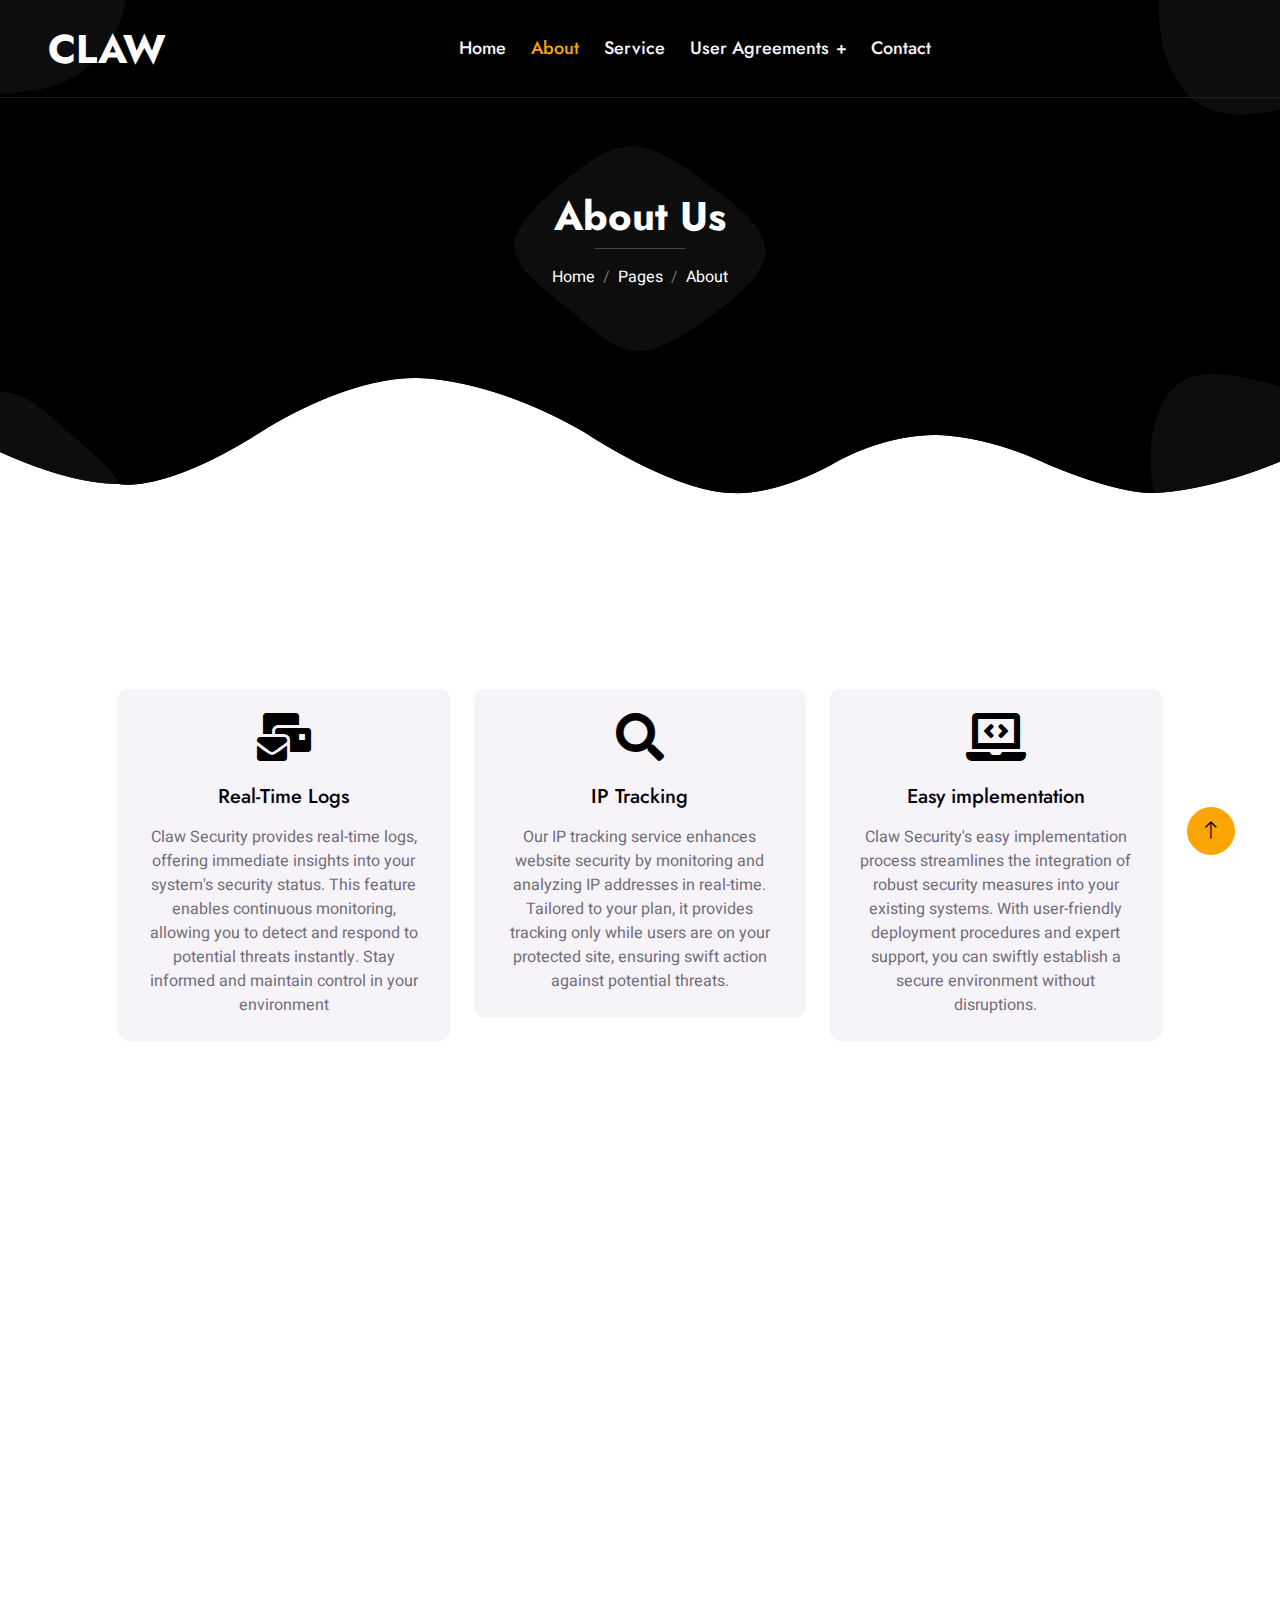
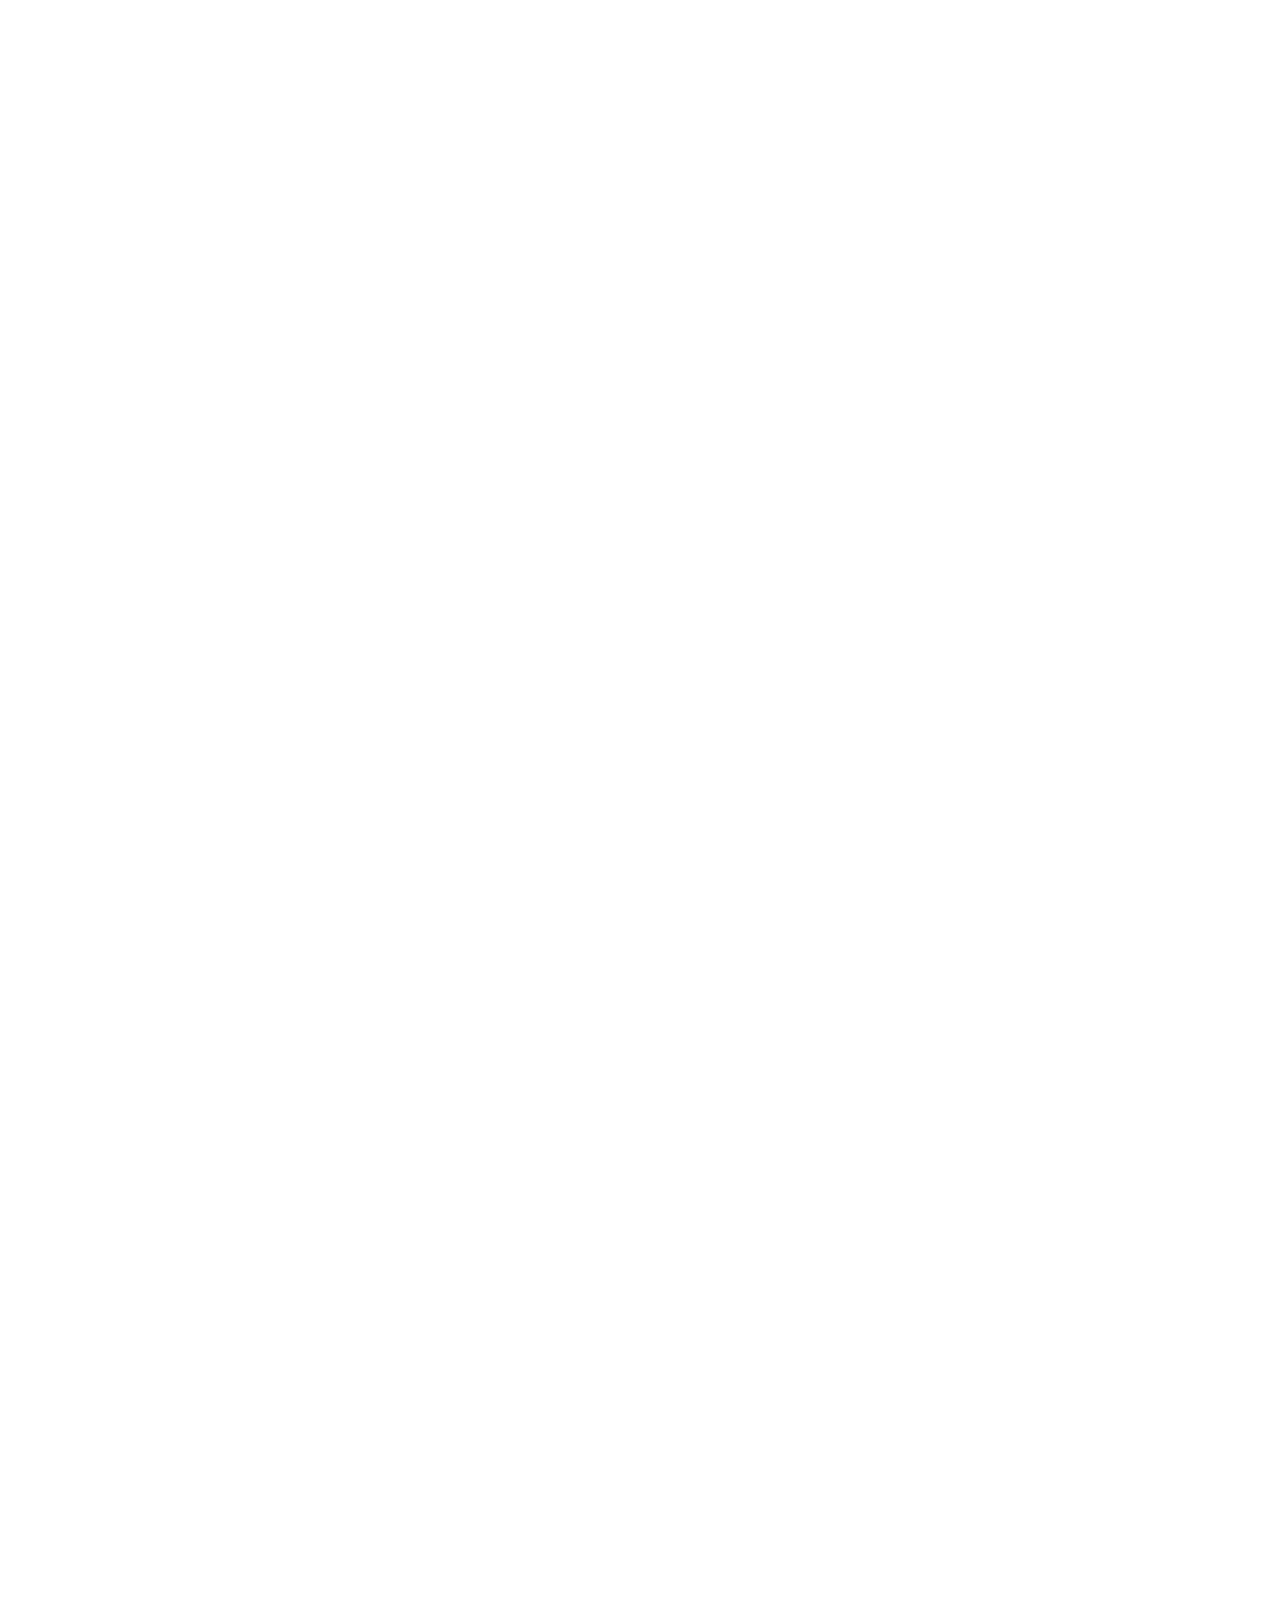
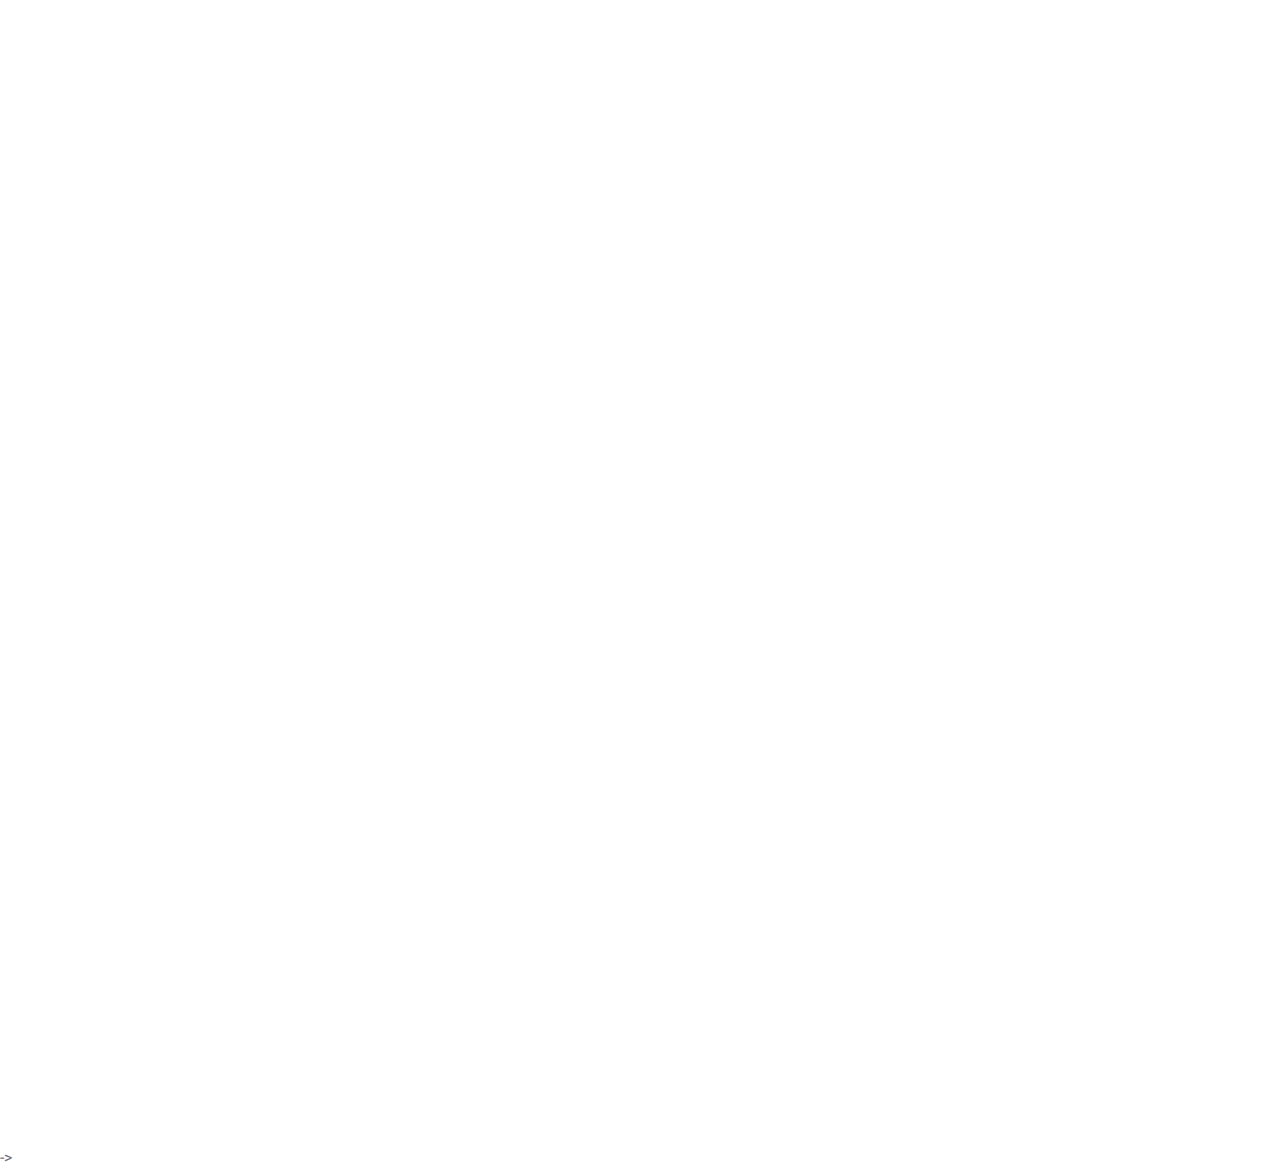
<file: about.html>
<!DOCTYPE html>
<html lang="en">

<head>
    <meta charset="utf-8">
    <title>CLAW- Centralized Layer Advance WatchBot</title>
    <meta content="width=device-width, initial-scale=1.0" name="viewport">
    <meta content="Cybersecurity, data protection, real-time threat detection, advanced encryption, access control management, free installation, 24/7 customer support, lifetime security updates, digital asset protection, Centralized Layered Advance Watchbot, cyber threat resilience, IT security solutions, network security, managed security services, cyber defense, incident response, vulnerability assessment, security awareness training, compliance management, endpoint protection." name="keywords">
    
    <meta content="Claw Security, short for Centralized Layered Advance Watchbot, offers cutting-edge cybersecurity solutions designed to protect your digital assets. Our advanced features include real-time threat detection, robust data encryption, and comprehensive access control management. With free installation, 24/7 customer support, and lifetime updates, Claw Security ensures your systems remain secure and resilient against evolving cyber threats. Trust Claw Security to provide unparalleled protection and peace of mind for your business." name="description">

    <!-- Favicon -->
    <link href="img/favicon.png" rel="icon">


    <!-- Google Web Fonts -->
    <link rel="preconnect" href="https://fonts.googleapis.com">
    <link rel="preconnect" href="https://fonts.gstatic.com" crossorigin>
    <link href="https://fonts.googleapis.com/css2?family=Heebo:wght@400;500&family=Jost:wght@500;600;700&display=swap" rel="stylesheet"> 

    <!-- Icon Font Stylesheet -->
    <link href="https://cdnjs.cloudflare.com/ajax/libs/font-awesome/5.10.0/css/all.min.css" rel="stylesheet">
    <link href="https://cdn.jsdelivr.net/npm/bootstrap-icons@1.4.1/font/bootstrap-icons.css" rel="stylesheet">

    <!-- Libraries Stylesheet -->
    <link href="lib/animate/animate.min.css" rel="stylesheet">
    <link href="lib/owlcarousel/assets/owl.carousel.min.css" rel="stylesheet">
    <link href="lib/lightbox/css/lightbox.min.css" rel="stylesheet">

    <!-- Customized Bootstrap Stylesheet -->
    <link href="css/bootstrap.min.css" rel="stylesheet">

    <!-- Template Stylesheet -->
    <link href="css/style.css" rel="stylesheet">
</head>

<body>
    <div class="container-xxl bg-white p-0">
        <!-- Spinner Start -->
        <div id="spinner" class="show bg-white position-fixed translate-middle w-100 vh-100 top-50 start-50 d-flex align-items-center justify-content-center">
            <div class="spinner-grow text-primary" style="width: 3rem; height: 3rem;" role="status">
                <span class="sr-only">Loading...</span>
            </div>
        </div>
        <!-- Spinner End -->


        <!-- Navbar & Hero Start -->
        <div class="container-xxl position-relative p-0">
            <nav class="navbar navbar-expand-lg navbar-light px-4 px-lg-5 py-3 py-lg-0">
                <a href="" class="navbar-brand p-0">
                    <h1 class="m-0">CLAW</h1>
                    <!-- <img src="img/logo.png" alt="Logo"> -->
                </a>
                <button class="navbar-toggler" type="button" data-bs-toggle="collapse" data-bs-target="#navbarCollapse">
                    <span class="fa fa-bars"></span>
                </button>
                <div class="collapse navbar-collapse" id="navbarCollapse">
                    <div class="navbar-nav mx-auto py-0">
                        <a href="index.html" class="nav-item nav-link ">Home</a>
                        <a href="about.html" class="nav-item nav-link active">About</a>
                        <a href="service.html" class="nav-item nav-link">Service</a>
                        
                        <div class="nav-item dropdown">
                            <a href="#" class="nav-link dropdown-toggle" data-bs-toggle="dropdown">User Agreements</a>
                            <div class="dropdown-menu m-0">
                                <a href="404.html" class="dropdown-item">Terms & Conditions</a>
                                <a href="404.html" class="dropdown-item">Code Of Conduct</a>
                                <a href="404.html" class="dropdown-item">Privacy Policy</a>
                            </div>
                        </div>
                        <a href="contact.html" class="nav-item nav-link">Contact</a>
                    </div>
                    
                </div>
            </nav>

            <div class="container-xxl py-5 bg-primary hero-header">
                <div class="container my-5 py-5 px-lg-5">
                    <div class="row g-5 py-5">
                        <div class="col-12 text-center">
                            <h1 class="text-white animated slideInDown">About Us</h1>
                            <hr class="bg-white mx-auto mt-0" style="width: 90px;">
                            <nav aria-label="breadcrumb">
                                <ol class="breadcrumb justify-content-center">
                                    <li class="breadcrumb-item"><a class="text-white" href="#">Home</a></li>
                                    <li class="breadcrumb-item"><a class="text-white" href="#">Pages</a></li>
                                    <li class="breadcrumb-item text-white active" aria-current="page">About</li>
                                </ol>
                            </nav>
                        </div>
                    </div>
                </div>
            </div>
        </div>
        <!-- Navbar & Hero End -->


        <div class="container-xxl py-5">
            <div class="container py-5 px-lg-5">
                <div class="row g-4">
                    <div class="col-lg-4 wow fadeInUp" data-wow-delay="0.1s">
                        <div class="feature-item bg-light rounded text-center p-4">
                            <i class="fa fa-3x fa-mail-bulk text-primary mb-4"></i>
                            <h5 class="mb-3">Real-Time Logs</h5>
                            <p class="m-0">Claw Security provides real-time logs, offering immediate insights into your system's security status. This feature enables continuous monitoring, allowing you to detect and respond to potential threats instantly. Stay informed and maintain control in your environment</p>
                        </div>
                    </div>
                    <div class="col-lg-4 wow fadeInUp" data-wow-delay="0.3s">
                        <div class="feature-item bg-light rounded text-center p-4">
                            <i class="fa fa-3x fa-search text-primary mb-4"></i>
                            <h5 class="mb-3">IP Tracking</h5>
                            <p class="m-0">Our IP tracking service enhances website security by monitoring and analyzing IP addresses in real-time. Tailored to your plan, it provides tracking only while users are on your protected site, ensuring swift action against potential threats.</p>
                        </div>
                    </div>
                    <div class="col-lg-4 wow fadeInUp" data-wow-delay="0.5s">
                        <div class="feature-item bg-light rounded text-center p-4">
                            <i class="fa fa-3x fa-laptop-code text-primary mb-4"></i>
                            <h5 class="mb-3">Easy implementation</h5>
                            <p class="m-0">Claw Security's easy implementation process streamlines the integration of robust security measures into your existing systems. With user-friendly deployment procedures and expert support, you can swiftly establish a secure environment without disruptions.</p>
                        </div>
                    </div>
                </div>
            </div>
        </div>
        <!-- Feature End -->


        <!-- About Start -->
        <div class="container-xxl py-5">
            <div class="container py-5 px-lg-5">
                <div class="row g-5 align-items-center">
                    <div class="col-lg-6 wow fadeInUp" data-wow-delay="0.1s">
                        <p class="section-title text-secondary">Why Us<span></span></p>
                        <h1 class="mb-5">Choose Claw Security: Your Guardian Against Cyber Threats in a World of Constant Risk</h1>
                        <p class="mb-4">In a digital landscape where security breaches are alarmingly frequent, Claw Security stands out as your trusted shield against cyber threats. With a staggering 78% of websites falling victim to hacking attempts every minute, our Centralized Layered Advance Watchbot offers unparalleled protection, ensuring your digital assets remain safe. Utilizing advanced encryption, real-time threat detection, and robust access controls, we fortify your defenses against evolving risks. Coupled with our commitment to 24/7 customer support and lifetime updates, Claw Security is your steadfast ally in the battle for cybersecurity, providing unwavering protection and invaluable peace of mind.</p>
                        <div class="skill mb-4">
                            <div class="d-flex justify-content-between">
                                <p class="mb-2">Ransomware attacks </p>
                                <p class="mb-2">30%</p>
                            </div>
                            <div class="progress">
                                <div class="progress-bar bg-primary" role="progressbar" aria-valuenow="30" aria-valuemin="0" aria-valuemax="100"></div>
                            </div>
                           
                        </div>
                        <div class="skill mb-4">
                            <div class="d-flex justify-content-between">
                                <p class="mb-2">Data Breaches </p>
                                <p class="mb-2">85%</p>
                            </div>
                            <div class="progress">
                                <div class="progress-bar bg-secondary" role="progressbar" aria-valuenow="85" aria-valuemin="0" aria-valuemax="100"></div>
                            </div>
                        </div>
                        <div class="skill mb-4">
                            <div class="d-flex justify-content-between">
                                <p class="mb-2">Phishing Attacks</p>
                                <p class="mb-2">40%</p>
                            </div>
                            <div class="progress">
                                <div class="progress-bar bg-dark" role="progressbar" aria-valuenow="40" aria-valuemin="0" aria-valuemax="100"></div>
                            </div>
                            <p>*Reports as per 2023</p>
                        </div>
                        <a href="" class="btn btn-primary py-sm-3 px-sm-5 rounded-pill mt-3">Read More</a>
                    </div>
                    <div class="col-lg-6">
                        <img class="img-fluid wow zoomIn" data-wow-delay="0.5s" src="img/about.png">
                    </div>
                </div>
            </div>
        </div>
        <!-- About End -->
        <!-- About End -->


        <!-- Facts Start -->
        <div class="container-xxl bg-primary fact py-5 wow fadeInUp" data-wow-delay="0.1s">
            <div class="container py-5 px-lg-5">
                <div class="row g-4">
                    <div class="col-md-6 col-lg-3 text-center wow fadeIn" data-wow-delay="0.1s">
                        <i class="fa fa-certificate fa-3x text-secondary mb-3"></i>
                        <h1 class="text-white mb-2" data-toggle="counter-up">4</h1>
                        <p class="text-white mb-0">Secured Websites</p>
                    </div>
                    <div class="col-md-6 col-lg-3 text-center wow fadeIn" data-wow-delay="0.3s">
                        <i class="fa fa-users-cog fa-3x text-secondary mb-3"></i>
                        <h1 class="text-white mb-2" data-toggle="counter-up">5</h1>
                        <p class="text-white mb-0">Team Members</p>
                    </div>
                    <div class="col-md-6 col-lg-3 text-center wow fadeIn" data-wow-delay="0.5s">
                        <i class="fa fa-users fa-3x text-secondary mb-3"></i>
                        <h1 class="text-white mb-2" data-toggle="counter-up">3</h1>
                        <p class="text-white mb-0">Satisfied Clients</p>
                    </div>
                    <div class="col-md-6 col-lg-3 text-center wow fadeIn" data-wow-delay="0.7s">
                        <i class="fa fa-check fa-3x text-secondary mb-3"></i>
                        <h1 id="threats-blocked" class="text-white mb-2" data-toggle="counter-up">2</h1>
                        <p class="text-white mb-0">Upcoming Projects</p>
                    </div>
                </div>
            </div>
        </div>
        

        <!-- Team Start -->
        <div class="container-xxl py-5">
            <div class="container py-5 px-lg-5">
                <div class="wow fadeInUp" data-wow-delay="0.1s">
                    <p class="section-title text-secondary justify-content-center"><span></span>Our Team<span></span></p>
                    <h1 class="text-center mb-5">Our Team Members</h1>
                </div>
                <div class="row g-4">
                    <div class="col-lg-4 col-md-6 wow fadeInUp" data-wow-delay="0.1s">
                        <div class="team-item bg-light rounded">
                            <div class="text-center border-bottom p-4">
                                <img class="img-fluid rounded-circle mb-4" src="img/team-1.jpg" alt="">
                                <h5>AARAV SAGAR</h5>
                                <span>CEO & Founder</span>
                            </div>
                            <div class="d-flex justify-content-center p-4">
                                
                                
                                <a class="btn btn-square mx-1" href="https://instagram.com/closed_source_01.png"><i class="fab fa-instagram"></i></a>
				    <a class="btn btn-square mx-1" href="https://x.com/pixelbyteV"><i class="fab fa-twitter"></i></a>
                                
                          
                                <a class="btn btn-square mx-1" href="https://in.linkedin.com/in/aarav-sagar-b826442b8"><i class="fab fa-linkedin-in"></i></a>
                            </div>
                        </div>
                    </div>
                    <div class="col-lg-4 col-md-6 wow fadeInUp" data-wow-delay="0.3s">
                        <div class="team-item bg-light rounded">
                            <div class="text-center border-bottom p-4">
                                <img class="img-fluid rounded-circle mb-4" src="img/team-2.jpg" alt="">
                                <h5>Harshil Trivedi</h5>
                                <span>Backend Developer</span>
                            </div>
                            <div class="d-flex justify-content-center p-4">
                                
                                <a class="btn btn-square mx-1" href="https://x.com/you_nd_i_"><i class="fab fa-twitter"></i></a>
                                <a class="btn btn-square mx-1" href="https://instagram.com/maybe.harshil"><i class="fab fa-instagram"></i></a>
                                <a class="btn btn-square mx-1" href="https://www.linkedin.com/in/harshil-trivedi-80bab02b0"><i class="fab fa-linkedin-in"></i></a>
                            </div>
                        </div>
                    </div>
                    
                    <div class="col-lg-4 col-md-6 wow fadeInUp" data-wow-delay="0.5s">
                        <div class="team-item bg-light rounded">
                            <div class="text-center border-bottom p-4">
                                <img class="img-fluid rounded-circle mb-4" src="img/team-3.jpg" alt="">
                                <h5>Nishit Jha</h5>
                                <span>HOD Graphics Designer</span>
                            </div>
                            <div class="d-flex justify-content-center p-4">
                                
                                <a class="btn btn-square mx-1" href="https://instagram.com/nishit_jha22"><i class="fab fa-instagram"></i></a>
                                
                            </div>
                        </div>
                    </div>
                </div>
            </div>
        </div>
        <!-- Team End -->
        

        <!-- Footer Start -->
        <div class="container-fluid bg-primary text-light footer wow fadeIn" data-wow-delay="0.1s">
            <div class="container py-5 px-lg-5">
                <div class="row g-5">
                    <div class="col-md-6 col-lg-3">
                        <p class="section-title text-white h5 mb-4">Contact<span></span></p>
                        
                        <p><i class="fa fa-phone-alt me-3"></i>+91 7984645967</p>
                        <p><i class="fa fa-envelope me-3"></i>contact.pixelbytevirtual@gmail.com</p>
                        <div class="d-flex pt-2">
                            <a class="btn btn-outline-light btn-social" href="https://x.com/pixelbyteV"><i class="fab fa-twitter"></i></a>
                            <a class="btn btn-outline-light btn-social" href=""><i class="fab fa-facebook-f"></i></a>
                            <a class="btn btn-outline-light btn-social" href="https://instagram.com/pixel.byte.virtual.8124"><i class="fab fa-instagram"></i></a>
                            <a class="btn btn-outline-light btn-social" href="https://in.linkedin.com/in/aarav-sagar-b826442b8"><i class="fab fa-linkedin-in"></i></a>
                        </div>
                    </div>
                    <div class="col-md-6 col-lg-3">
                        <p class="section-title text-white h5 mb-4">Quick Link<span></span></p>
                        <a class="btn btn-link" href="">About Us</a>
                        <a class="btn btn-link" href="">Contact Us</a>
                        <a class="btn btn-link" href="">Privacy Policy</a>
                        <a class="btn btn-link" href="">Terms & Condition</a>
                        <a class="btn btn-link" href="">Career</a>
                    </div>
                   
                    <div class="col-md-6 col-lg-3">
                        <p class="section-title text-white h5 mb-4">Newsletter<span></span></p>
                        <p>Stay ahead of cyber threats with Claw Security's latest updates and insights! Our cutting-edge solutions, including free installation and 24/7 support, ensure your digital assets remain protected. Subscribe now to receive expert tips, industry news, and exclusive offers directly to your inbox.</p>
                        <div class="position-relative w-100 mt-3">
                            <input class="form-control border-0 rounded-pill w-100 ps-4 pe-5" type="text" placeholder="Your Email" style="height: 48px;">
                            <button type="button" class="btn shadow-none position-absolute top-0 end-0 mt-1 me-2"><i class="fa fa-paper-plane text-primary fs-4"></i></button>
                        </div>
                    </div>
                </div>
            </div>
            <div class="container px-lg-5">
                <div class="copyright">
                    <div class="row">
                        <div class="col-md-6 text-center text-md-start mb-3 mb-md-0">
                            &copy; <a class="border-bottom" href="#">Claw</a>, All Right Reserved. 
							
							<!--/*** This template is free as long as you keep the footer author’s credit link/attribution link/backlink. If you'd like to use the template without the footer author’s credit link/attribution link/backlink, you can purchase the Credit Removal License from "https://htmlcodex.com/credit-removal". Thank you for your support. ***/-->
							Maintained By <a class="border-bottom" href="https://pixelbytevirtual.vecel.app">Pixel Byte Virtual</a>
							.Security Powered By <a class="border-bottom" href="https://clawsecurity.vercel.app">CLAW</a>
                        </div>
                        <div class="col-md-6 text-center text-md-end">
                            <div class="footer-menu">
                                <a href="">Home</a>
                                <a href="">Cookies</a>
                                <a href="">Help</a>
                                <a href="">FQAs</a>
                            </div>
                        </div>
                    </div>
                </div>
            </div>
        </div>
        <!-- Footer End -->
->


        <!-- Back to Top -->
        <a href="#" class="btn btn-lg btn-secondary btn-lg-square back-to-top"><i class="bi bi-arrow-up"></i></a>
    </div>

    <!-- JavaScript Libraries -->
    <script src="https://code.jquery.com/jquery-3.4.1.min.js"></script>
    <script src="https://cdn.jsdelivr.net/npm/bootstrap@5.0.0/dist/js/bootstrap.bundle.min.js"></script>
    <script src="lib/wow/wow.min.js"></script>
    <script src="lib/easing/easing.min.js"></script>
    <script src="lib/waypoints/waypoints.min.js"></script>
    <script src="lib/counterup/counterup.min.js"></script>
    <script src="lib/owlcarousel/owl.carousel.min.js"></script>
    <script src="lib/isotope/isotope.pkgd.min.js"></script>
    <script src="lib/lightbox/js/lightbox.min.js"></script>

    <!-- Template Javascript -->
    <script src="js/main.js"></script>
   
</body>

</html>
</file>
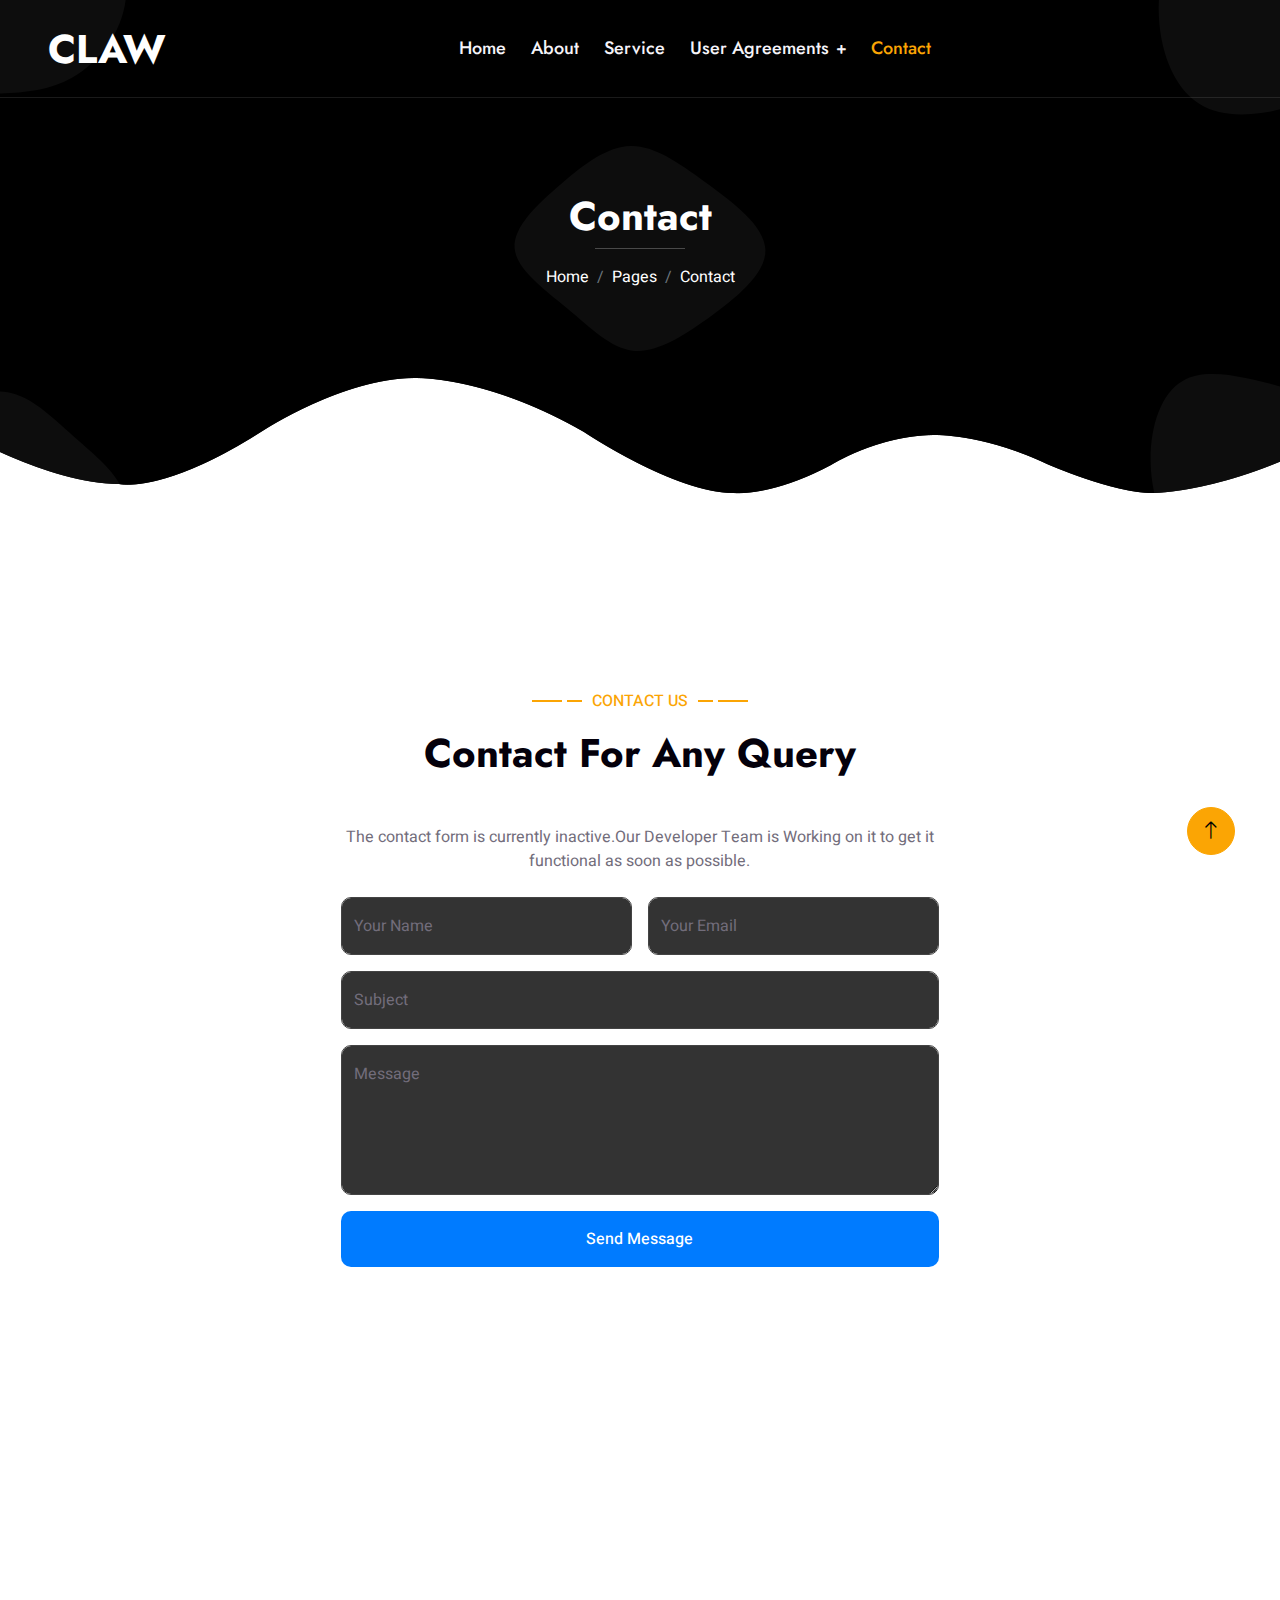
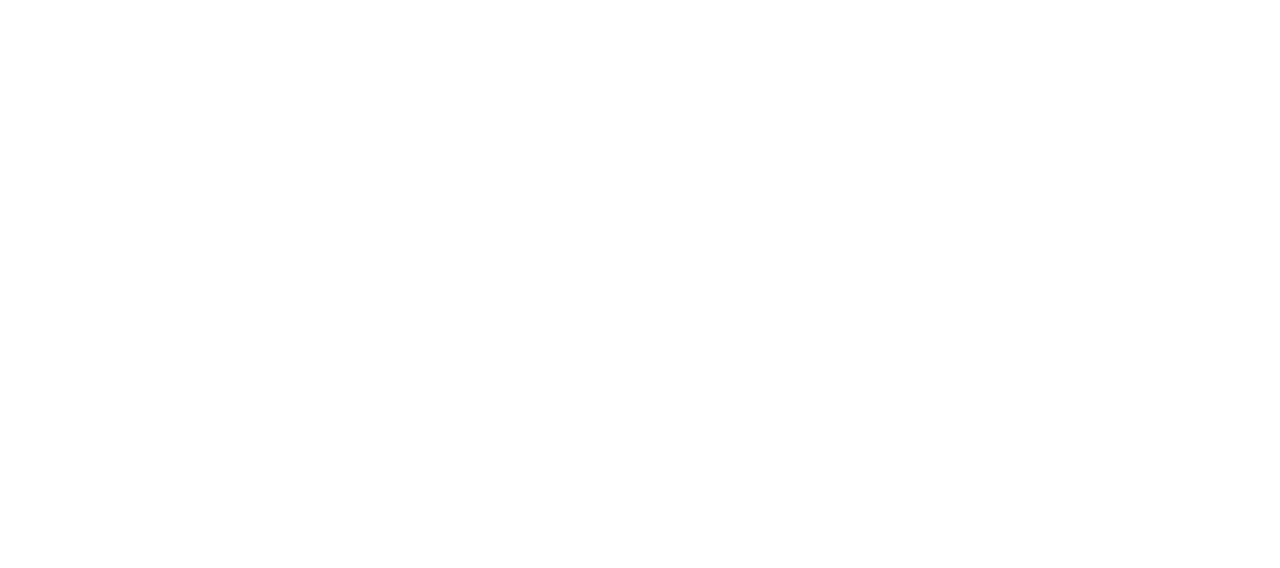
<file: contact.html>
<!DOCTYPE html>
<html lang="en">

<head>
    <meta charset="utf-8">
    <title>CLAW- Centralized Layer Advance WatchBot</title>
    <meta content="width=device-width, initial-scale=1.0" name="viewport">
    <meta content="Cybersecurity, data protection, real-time threat detection, advanced encryption, access control management, free installation, 24/7 customer support, lifetime security updates, digital asset protection, Centralized Layered Advance Watchbot, cyber threat resilience, IT security solutions, network security, managed security services, cyber defense, incident response, vulnerability assessment, security awareness training, compliance management, endpoint protection." name="keywords">
    
    <meta content="Claw Security, short for Centralized Layered Advance Watchbot, offers cutting-edge cybersecurity solutions designed to protect your digital assets. Our advanced features include real-time threat detection, robust data encryption, and comprehensive access control management. With free installation, 24/7 customer support, and lifetime updates, Claw Security ensures your systems remain secure and resilient against evolving cyber threats. Trust Claw Security to provide unparalleled protection and peace of mind for your business." name="description">

    <!-- Favicon -->
    <link href="img/favicon.png" rel="icon">


    <!-- Google Web Fonts -->
    <link rel="preconnect" href="https://fonts.googleapis.com">
    <link rel="preconnect" href="https://fonts.gstatic.com" crossorigin>
    <link href="https://fonts.googleapis.com/css2?family=Heebo:wght@400;500&family=Jost:wght@500;600;700&display=swap" rel="stylesheet"> 

    <!-- Icon Font Stylesheet -->
    <link href="https://cdnjs.cloudflare.com/ajax/libs/font-awesome/5.10.0/css/all.min.css" rel="stylesheet">
    <link href="https://cdn.jsdelivr.net/npm/bootstrap-icons@1.4.1/font/bootstrap-icons.css" rel="stylesheet">

    <!-- Libraries Stylesheet -->
    <link href="lib/animate/animate.min.css" rel="stylesheet">
    <link href="lib/owlcarousel/assets/owl.carousel.min.css" rel="stylesheet">
    <link href="lib/lightbox/css/lightbox.min.css" rel="stylesheet">

    <!-- Customized Bootstrap Stylesheet -->
    <link href="css/bootstrap.min.css" rel="stylesheet">

    <!-- Template Stylesheet -->
    <link href="css/style.css" rel="stylesheet">
</head>

<body>
    <div class="container-xxl bg-white p-0">
        <!-- Spinner Start -->
        <div id="spinner" class="show bg-white position-fixed translate-middle w-100 vh-100 top-50 start-50 d-flex align-items-center justify-content-center">
            <div class="spinner-grow text-primary" style="width: 3rem; height: 3rem;" role="status">
                <span class="sr-only">Loading...</span>
            </div>
        </div>
        <!-- Spinner End -->


        <!-- Navbar & Hero Start -->
        <div class="container-xxl position-relative p-0">
            <nav class="navbar navbar-expand-lg navbar-light px-4 px-lg-5 py-3 py-lg-0">
                <a href="" class="navbar-brand p-0">
                    <h1 class="m-0">CLAW</h1>
                    <!-- <img src="img/logo.png" alt="Logo"> -->
                </a>
                <button class="navbar-toggler" type="button" data-bs-toggle="collapse" data-bs-target="#navbarCollapse">
                    <span class="fa fa-bars"></span>
                </button>
                <div class="collapse navbar-collapse" id="navbarCollapse">
                    <div class="navbar-nav mx-auto py-0">
                        <a href="index.html" class="nav-item nav-link ">Home</a>
                        <a href="about.html" class="nav-item nav-link">About</a>
                        <a href="service.html" class="nav-item nav-link">Service</a>
                        
                        <div class="nav-item dropdown">
                            <a href="#" class="nav-link dropdown-toggle" data-bs-toggle="dropdown">User Agreements</a>
                            <div class="dropdown-menu m-0">
                                <a href="404.html" class="dropdown-item">Terms & Conditions</a>
                                <a href="404.html" class="dropdown-item">Code Of Conduct</a>
                                <a href="404.html" class="dropdown-item">Privacy Policy</a>
                            </div>
                        </div>
                        <a href="contact.html" class="nav-item nav-link active">Contact</a>
                    </div>
                    
                </div>
            </nav>

            <div class="container-xxl py-5 bg-primary hero-header">
                <div class="container my-5 py-5 px-lg-5">
                    <div class="row g-5 py-5">
                        <div class="col-12 text-center">
                            <h1 class="text-white animated slideInDown">Contact</h1>
                            <hr class="bg-white mx-auto mt-0" style="width: 90px;">
                            <nav aria-label="breadcrumb">
                                <ol class="breadcrumb justify-content-center">
                                    <li class="breadcrumb-item"><a class="text-white" href="#">Home</a></li>
                                    <li class="breadcrumb-item"><a class="text-white" href="#">Pages</a></li>
                                    <li class="breadcrumb-item text-white active" aria-current="page">Contact</li>
                                </ol>
                            </nav>
                        </div>
                    </div>
                </div>
            </div>
        </div>
        <!-- Navbar & Hero End -->


        <!-- Contact Start -->
        <div class="container-xxl py-5">
            <div class="container py-5 px-lg-5">
                <div class="wow fadeInUp" data-wow-delay="0.1s">
                    <p class="section-title text-secondary justify-content-center"><span></span>Contact Us<span></span></p>
                    <h1 class="text-center mb-5">Contact For Any Query</h1>
                </div>
                <div class="row justify-content-center">
                    <div class="col-lg-7">
                        <div class="wow fadeInUp" data-wow-delay="0.3s">
                            <p class="text-center mb-4">The contact form is currently inactive.Our Developer Team is Working on it to get it functional as soon as possible.</p>
                            <form>
                                <div class="row g-3">
                                    <div class="col-md-6">
                                        <div class="form-floating">
                                            <input type="text" class="form-control" id="name" placeholder="Your Name">
                                            <label for="name">Your Name</label>
                                        </div>
                                    </div>
                                    <div class="col-md-6">
                                        <div class="form-floating">
                                            <input type="email" class="form-control" id="email" placeholder="Your Email">
                                            <label for="email">Your Email</label>
                                        </div>
                                    </div>
                                    <div class="col-12">
                                        <div class="form-floating">
                                            <input type="text" class="form-control" id="subject" placeholder="Subject">
                                            <label for="subject">Subject</label>
                                        </div>
                                    </div>
                                    <div class="col-12">
                                        <div class="form-floating">
                                            <textarea class="form-control" placeholder="Leave a message here" id="message" style="height: 150px"></textarea>
                                            <label for="message">Message</label>
                                        </div>
                                    </div>
                                    <div class="col-12">
                                        <button class="btn btn-primary w-100 py-3" type="submit">Send Message</button>
                                    </div>
                                </div>
                            </form>
                        </div>
                    </div>
                </div>
            </div>
        </div>
        <!-- Contact End -->
        

        <!-- Footer Start -->
        <div class="container-fluid bg-primary text-light footer wow fadeIn" data-wow-delay="0.1s">
            <div class="container py-5 px-lg-5">
                <div class="row g-5">
                    <div class="col-md-6 col-lg-3">
                        <p class="section-title text-white h5 mb-4">Contact<span></span></p>
                        
                        <p><i class="fa fa-phone-alt me-3"></i>+91 7984645967</p>
                        <p><i class="fa fa-envelope me-3"></i>contact.pixelbytevirtual@gmail.com</p>
                        <div class="d-flex pt-2">
                            <a class="btn btn-outline-light btn-social" href="https://x.com/pixelbyteV"><i class="fab fa-twitter"></i></a>
                            <a class="btn btn-outline-light btn-social" href=""><i class="fab fa-facebook-f"></i></a>
                            <a class="btn btn-outline-light btn-social" href="https://instagram.com/pixel.byte.virtual.8124"><i class="fab fa-instagram"></i></a>
                            <a class="btn btn-outline-light btn-social" href="https://in.linkedin.com/in/aarav-sagar-b826442b8"><i class="fab fa-linkedin-in"></i></a>
                        </div>
                    </div>
                    <div class="col-md-6 col-lg-3">
                        <p class="section-title text-white h5 mb-4">Quick Link<span></span></p>
                        <a class="btn btn-link" href="">About Us</a>
                        <a class="btn btn-link" href="">Contact Us</a>
                        <a class="btn btn-link" href="">Privacy Policy</a>
                        <a class="btn btn-link" href="">Terms & Condition</a>
                        <a class="btn btn-link" href="">Career</a>
                    </div>
                   
                    <div class="col-md-6 col-lg-3">
                        <p class="section-title text-white h5 mb-4">Newsletter<span></span></p>
                        <p>Stay ahead of cyber threats with Claw Security's latest updates and insights! Our cutting-edge solutions, including free installation and 24/7 support, ensure your digital assets remain protected. Subscribe now to receive expert tips, industry news, and exclusive offers directly to your inbox.</p>
                        <div class="position-relative w-100 mt-3">
                            <input class="form-control border-0 rounded-pill w-100 ps-4 pe-5" type="text" placeholder="Your Email" style="height: 48px;">
                            <button type="button" class="btn shadow-none position-absolute top-0 end-0 mt-1 me-2"><i class="fa fa-paper-plane text-primary fs-4"></i></button>
                        </div>
                    </div>
                </div>
            </div>
            <div class="container px-lg-5">
                <div class="copyright">
                    <div class="row">
                        <div class="col-md-6 text-center text-md-start mb-3 mb-md-0">
                            &copy; <a class="border-bottom" href="#">Claw</a>, All Right Reserved. 
							
							<!--/*** This template is free as long as you keep the footer author’s credit link/attribution link/backlink. If you'd like to use the template without the footer author’s credit link/attribution link/backlink, you can purchase the Credit Removal License from "https://htmlcodex.com/credit-removal". Thank you for your support. ***/-->
							Maintained By <a class="border-bottom" href="https://pixelbytevirtual.vecel.app">Pixel Byte Virtual</a>
							.Security Powered By <a class="border-bottom" href="https://clawsecurity.vercel.app">CLAW</a>
                        </div>
                        <div class="col-md-6 text-center text-md-end">
                            <div class="footer-menu">
                                <a href="">Home</a>
                                <a href="">Cookies</a>
                                <a href="">Help</a>
                                <a href="">FQAs</a>
                            </div>
                        </div>
                    </div>
                </div>
            </div>
        </div>
        <!-- Footer End -->


        <!-- Back to Top -->
        <a href="#" class="btn btn-lg btn-secondary btn-lg-square back-to-top"><i class="bi bi-arrow-up"></i></a>
    </div>

    <!-- JavaScript Libraries -->
    <script src="https://code.jquery.com/jquery-3.4.1.min.js"></script>
    <script src="https://cdn.jsdelivr.net/npm/bootstrap@5.0.0/dist/js/bootstrap.bundle.min.js"></script>
    <script src="lib/wow/wow.min.js"></script>
    <script src="lib/easing/easing.min.js"></script>
    <script src="lib/waypoints/waypoints.min.js"></script>
    <script src="lib/counterup/counterup.min.js"></script>
    <script src="lib/owlcarousel/owl.carousel.min.js"></script>
    <script src="lib/isotope/isotope.pkgd.min.js"></script>
    <script src="lib/lightbox/js/lightbox.min.js"></script>

    <!-- Template Javascript -->
    <script src="js/main.js"></script>
</body>

</html>
</file>
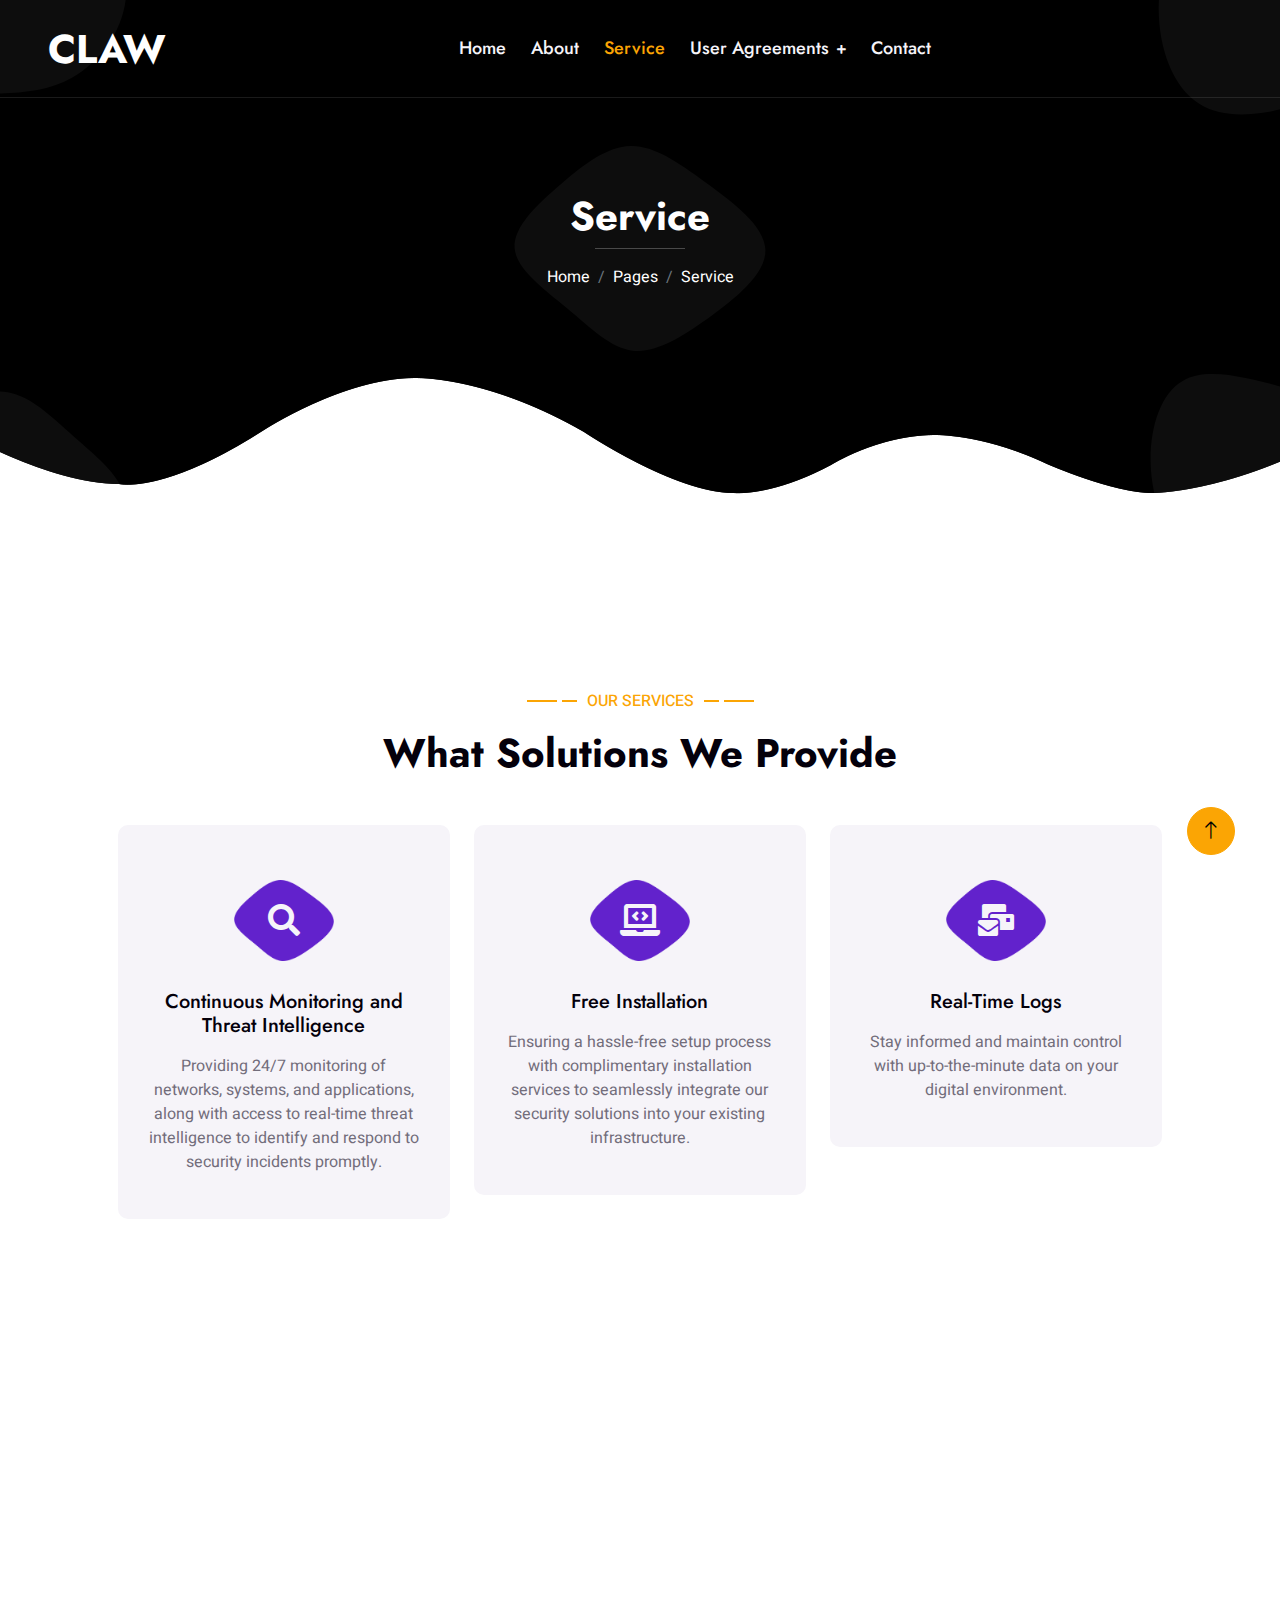
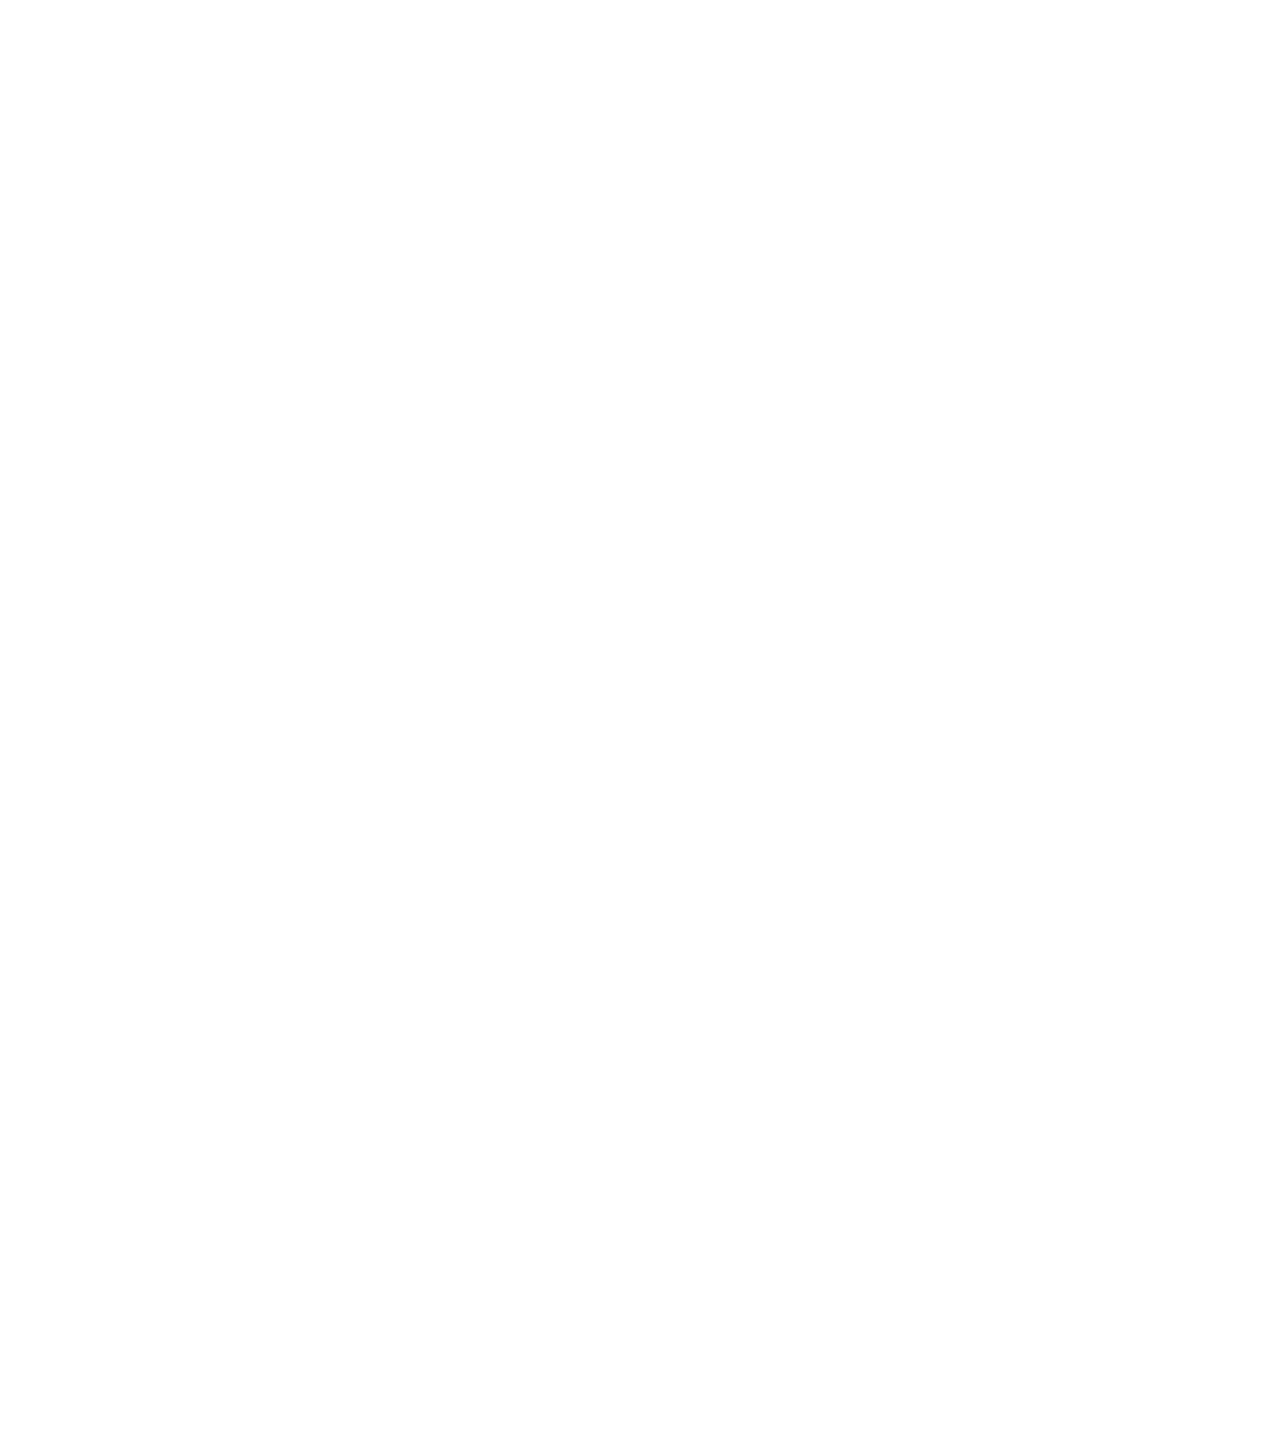
<file: service.html>
<!DOCTYPE html>
<html lang="en">

<head>
    <meta charset="utf-8">
    <title>CLAW- Centralized Layer Advance WatchBot</title>
    <meta content="width=device-width, initial-scale=1.0" name="viewport">
    <meta content="Cybersecurity, data protection, real-time threat detection, advanced encryption, access control management, free installation, 24/7 customer support, lifetime security updates, digital asset protection, Centralized Layered Advance Watchbot, cyber threat resilience, IT security solutions, network security, managed security services, cyber defense, incident response, vulnerability assessment, security awareness training, compliance management, endpoint protection." name="keywords">
    
    <meta content="Claw Security, short for Centralized Layered Advance Watchbot, offers cutting-edge cybersecurity solutions designed to protect your digital assets. Our advanced features include real-time threat detection, robust data encryption, and comprehensive access control management. With free installation, 24/7 customer support, and lifetime updates, Claw Security ensures your systems remain secure and resilient against evolving cyber threats. Trust Claw Security to provide unparalleled protection and peace of mind for your business." name="description">

    <!-- Favicon -->
    <link href="img/favicon.png" rel="icon">


    <!-- Google Web Fonts -->
    <link rel="preconnect" href="https://fonts.googleapis.com">
    <link rel="preconnect" href="https://fonts.gstatic.com" crossorigin>
    <link href="https://fonts.googleapis.com/css2?family=Heebo:wght@400;500&family=Jost:wght@500;600;700&display=swap" rel="stylesheet"> 

    <!-- Icon Font Stylesheet -->
    <link href="https://cdnjs.cloudflare.com/ajax/libs/font-awesome/5.10.0/css/all.min.css" rel="stylesheet">
    <link href="https://cdn.jsdelivr.net/npm/bootstrap-icons@1.4.1/font/bootstrap-icons.css" rel="stylesheet">

    <!-- Libraries Stylesheet -->
    <link href="lib/animate/animate.min.css" rel="stylesheet">
    <link href="lib/owlcarousel/assets/owl.carousel.min.css" rel="stylesheet">
    <link href="lib/lightbox/css/lightbox.min.css" rel="stylesheet">

    <!-- Customized Bootstrap Stylesheet -->
    <link href="css/bootstrap.min.css" rel="stylesheet">

    <!-- Template Stylesheet -->
    <link href="css/style.css" rel="stylesheet">
</head>

<body>
    <div class="container-xxl bg-white p-0">
        <!-- Spinner Start -->
        <div id="spinner" class="show bg-white position-fixed translate-middle w-100 vh-100 top-50 start-50 d-flex align-items-center justify-content-center">
            <div class="spinner-grow text-primary" style="width: 3rem; height: 3rem;" role="status">
                <span class="sr-only">Loading...</span>
            </div>
        </div>
        <!-- Spinner End -->


        <!-- Navbar & Hero Start -->
        <div class="container-xxl position-relative p-0">
            <nav class="navbar navbar-expand-lg navbar-light px-4 px-lg-5 py-3 py-lg-0">
                <a href="" class="navbar-brand p-0">
                    <h1 class="m-0">CLAW</h1>
                    <!-- <img src="img/logo.png" alt="Logo"> -->
                </a>
                <button class="navbar-toggler" type="button" data-bs-toggle="collapse" data-bs-target="#navbarCollapse">
                    <span class="fa fa-bars"></span>
                </button>
                <div class="collapse navbar-collapse" id="navbarCollapse">
                    <div class="navbar-nav mx-auto py-0">
                        <a href="index.html" class="nav-item nav-link ">Home</a>
                        <a href="about.html" class="nav-item nav-link">About</a>
                        <a href="service.html" class="nav-item nav-link active">Service</a>
                        
                        <div class="nav-item dropdown">
                            <a href="#" class="nav-link dropdown-toggle" data-bs-toggle="dropdown">User Agreements</a>
                            <div class="dropdown-menu m-0">
                                <a href="404.html" class="dropdown-item">Terms & Conditions</a>
                                <a href="404.html" class="dropdown-item">Code Of Conduct</a>
                                <a href="404.html" class="dropdown-item">Privacy Policy</a>
                            </div>
                        </div>
                        <a href="contact.html" class="nav-item nav-link">Contact</a>
                    </div>
                    
                </div>
            </nav>

            <div class="container-xxl py-5 bg-primary hero-header">
                <div class="container my-5 py-5 px-lg-5">
                    <div class="row g-5 py-5">
                        <div class="col-12 text-center">
                            <h1 class="text-white animated slideInDown">Service</h1>
                            <hr class="bg-white mx-auto mt-0" style="width: 90px;">
                            <nav aria-label="breadcrumb">
                                <ol class="breadcrumb justify-content-center">
                                    <li class="breadcrumb-item"><a class="text-white" href="#">Home</a></li>
                                    <li class="breadcrumb-item"><a class="text-white" href="#">Pages</a></li>
                                    <li class="breadcrumb-item text-white active" aria-current="page">Service</li>
                                </ol>
                            </nav>
                        </div>
                    </div>
                </div>
            </div>
        </div>
        <!-- Navbar & Hero End -->


        <!-- Service Start -->
        <div class="container-xxl py-5">
            <div class="container py-5 px-lg-5">
                <div class="wow fadeInUp" data-wow-delay="0.1s">
                    <p class="section-title text-secondary justify-content-center"><span></span>Our Services<span></span></p>
                    <h1 class="text-center mb-5">What Solutions We Provide</h1>
                </div>
                <div class="row g-4">
                    <div class="col-lg-4 col-md-6 wow fadeInUp" data-wow-delay="0.1s">
                        <div class="service-item d-flex flex-column text-center rounded">
                            <div class="service-icon flex-shrink-0">
                                <i class="fa fa-search fa-2x"></i>
                            </div>
                            <h5 class="mb-3">Continuous Monitoring and Threat Intelligence</h5>
                            <p class="m-0">Providing 24/7 monitoring of networks, systems, and applications, along with access to real-time threat intelligence to identify and respond to security incidents promptly.</p>
                            <a class="btn btn-square" href=""><i class="fa fa-arrow-right"></i></a>
                        </div>
                    </div>
                    <div class="col-lg-4 col-md-6 wow fadeInUp" data-wow-delay="0.3s">
                        <div class="service-item d-flex flex-column text-center rounded">
                            <div class="service-icon flex-shrink-0">
                                <i class="fa fa-laptop-code fa-2x"></i>
                            </div>
                            <h5 class="mb-3">Free Installation</h5>
                            <p class="m-0">Ensuring a hassle-free setup process with complimentary installation services to seamlessly integrate our security solutions into your existing infrastructure.</p>
                            <a class="btn btn-square" href=""><i class="fa fa-arrow-right"></i></a>
                        </div>
                    </div>
                    
                    <div class="col-lg-4 col-md-6 wow fadeInUp" data-wow-delay="0.1s">
                        <div class="service-item d-flex flex-column text-center rounded">
                            <div class="service-icon flex-shrink-0">
                                <i class="fa fa-mail-bulk fa-2x"></i>
                            </div>
                            <h5 class="mb-3">Real-Time Logs</h5>
                            <p class="m-0">Stay informed and maintain control with up-to-the-minute data on your digital environment. </p>
                            <a class="btn btn-square" href=""><i class="fa fa-arrow-right"></i></a>
                        </div>
                    </div>
                    <div class="col-lg-4 col-md-6 wow fadeInUp" data-wow-delay="0.3s">
                        <div class="service-item d-flex flex-column text-center rounded">
                            <div class="service-icon flex-shrink-0">
                                <i class="fa fa-thumbs-up fa-2x"></i>
                            </div>
                            <h5 class="mb-3">Cloud Security</h5>
                            <p class="m-0"> Securing cloud-based environments and applications by implementing appropriate security controls and monitoring solutions.</p>
                            <a class="btn btn-square" href=""><i class="fa fa-arrow-right"></i></a>
                        </div>
                    </div>
                    <div class="col-lg-4 col-md-6 wow fadeInUp" data-wow-delay="0.5s">
                        <div class="service-item d-flex flex-column text-center rounded">
                            <div class="service-icon flex-shrink-0">
                                <i class="fab fa-android fa-2x"></i>
                            </div>
                            <h5 class="mb-3">Mobile Device Security</h5>
                            <p class="m-0"> Implementing measures to protect mobile devices and applications from security threats, including malware, data breaches, and unauthorized access.</p>
                            <a class="btn btn-square" href=""><i class="fa fa-arrow-right"></i></a>
                        </div>
                    </div>
                </div>
            </div>
        </div>
        <!-- Service End -->


        <div class="container-xxl bg-primary newsletter py-5 wow fadeInUp" data-wow-delay="0.1s">
            <div class="container py-5 px-lg-5">
                <div class="row justify-content-center">
                    <div class="col-lg-7 text-center">
                        <p class="section-title text-white justify-content-center"><span></span>Inquire<span></span></p>
                        <h1 class="text-center text-white mb-4">Get Started</h1>
                        <p class="text-white mb-4">Get Your Website Secure From All Threats Compromising the Information in Your Website</p>
                        <div class="position-relative w-100 mt-3">
                            <input class="form-control border-0 rounded-pill w-100 ps-4 pe-5" type="text" placeholder="Enter Your Email" style="height: 48px;">
                            <button type="button" class="btn shadow-none position-absolute top-0 end-0 mt-1 me-2"><i class="fa fa-paper-plane text-primary fs-4"></i></button>
                        </div>
                    </div>
                </div>
            </div>
        </div>
        <!-- Newsletter End -->


        <!-- 
        <div class="container-xxl py-5 wow fadeInUp" data-wow-delay="0.1s">
            <div class="container py-5 px-lg-5">
                <p class="section-title text-secondary justify-content-center"><span></span>Testimonial<span></span></p>
                <h1 class="text-center mb-5">What Say Our Clients!</h1>
                <div class="owl-carousel testimonial-carousel">
                    <div class="testimonial-item bg-light rounded my-4">
                        <p class="fs-5"><i class="fa fa-quote-left fa-4x text-primary mt-n4 me-3"></i>Diam dolor diam ipsum sit. Aliqu diam amet diam et eos. Clita erat ipsum et lorem et sit sed stet lorem sit clita duo justo.</p>
                        <div class="d-flex align-items-center">
                            <img class="img-fluid flex-shrink-0 rounded-circle" src="img/testimonial-1.jpg" style="width: 65px; height: 65px;">
                            <div class="ps-4">
                                <h5 class="mb-1">Client Name</h5>
                                <span>Profession</span>
                            </div>
                        </div>
                    </div>
                    <div class="testimonial-item bg-light rounded my-4">
                        <p class="fs-5"><i class="fa fa-quote-left fa-4x text-primary mt-n4 me-3"></i>Diam dolor diam ipsum sit. Aliqu diam amet diam et eos. Clita erat ipsum et lorem et sit sed stet lorem sit clita duo justo.</p>
                        <div class="d-flex align-items-center">
                            <img class="img-fluid flex-shrink-0 rounded-circle" src="img/testimonial-2.jpg" style="width: 65px; height: 65px;">
                            <div class="ps-4">
                                <h5 class="mb-1">Client Name</h5>
                                <span>Profession</span>
                            </div>
                        </div>
                    </div>
                    <div class="testimonial-item bg-light rounded my-4">
                        <p class="fs-5"><i class="fa fa-quote-left fa-4x text-primary mt-n4 me-3"></i>Diam dolor diam ipsum sit. Aliqu diam amet diam et eos. Clita erat ipsum et lorem et sit sed stet lorem sit clita duo justo.</p>
                        <div class="d-flex align-items-center">
                            <img class="img-fluid flex-shrink-0 rounded-circle" src="img/testimonial-3.jpg" style="width: 65px; height: 65px;">
                            <div class="ps-4">
                                <h5 class="mb-1">Client Name</h5>
                                <span>Profession</span>
                            </div>
                        </div>
                    </div>
                </div>
            </div>
        </div>
        -->
        

        <!-- Footer Start -->
        <div class="container-fluid bg-primary text-light footer wow fadeIn" data-wow-delay="0.1s">
            <div class="container py-5 px-lg-5">
                <div class="row g-5">
                    <div class="col-md-6 col-lg-3">
                        <p class="section-title text-white h5 mb-4">Contact<span></span></p>
                        
                        <p><i class="fa fa-phone-alt me-3"></i>+91 7984645967</p>
                        <p><i class="fa fa-envelope me-3"></i>contact.pixelbytevirtual@gmail.com</p>
                        <div class="d-flex pt-2">
                            <a class="btn btn-outline-light btn-social" href="https://x.com/pixelbyteV"><i class="fab fa-twitter"></i></a>
                            <a class="btn btn-outline-light btn-social" href=""><i class="fab fa-facebook-f"></i></a>
                            <a class="btn btn-outline-light btn-social" href="https://instagram.com/pixel.byte.virtual.8124"><i class="fab fa-instagram"></i></a>
                            <a class="btn btn-outline-light btn-social" href="https://in.linkedin.com/in/aarav-sagar-b826442b8"><i class="fab fa-linkedin-in"></i></a>
                        </div>
                    </div>
                    <div class="col-md-6 col-lg-3">
                        <p class="section-title text-white h5 mb-4">Quick Link<span></span></p>
                        <a class="btn btn-link" href="">About Us</a>
                        <a class="btn btn-link" href="">Contact Us</a>
                        <a class="btn btn-link" href="">Privacy Policy</a>
                        <a class="btn btn-link" href="">Terms & Condition</a>
                        <a class="btn btn-link" href="">Code Of Conduct</a>
                    </div>
                   
                    <div class="col-md-6 col-lg-3">
                        <p class="section-title text-white h5 mb-4">Newsletter<span></span></p>
                        <p>Stay ahead of cyber threats with Claw Security's latest updates and insights! Our cutting-edge solutions, including free installation and 24/7 support, ensure your digital assets remain protected. Subscribe now to receive expert tips, industry news, and exclusive offers directly to your inbox.</p>
                        <div class="position-relative w-100 mt-3">
                            <input class="form-control border-0 rounded-pill w-100 ps-4 pe-5" type="text" placeholder="Your Email" style="height: 48px;">
                            <button type="button" class="btn shadow-none position-absolute top-0 end-0 mt-1 me-2"><i class="fa fa-paper-plane text-primary fs-4"></i></button>
                        </div>
                    </div>
                </div>
            </div>
            <div class="container px-lg-5">
                <div class="copyright">
                    <div class="row">
                        <div class="col-md-6 text-center text-md-start mb-3 mb-md-0">
                            &copy; <a class="border-bottom" href="#">Claw</a>, All Right Reserved. 
							
							<!--/*** This template is free as long as you keep the footer author’s credit link/attribution link/backlink. If you'd like to use the template without the footer author’s credit link/attribution link/backlink, you can purchase the Credit Removal License from "https://htmlcodex.com/credit-removal". Thank you for your support. ***/-->
							Maintained By <a class="border-bottom" href="https://pixelbytevirtual.vecel.app">Pixel Byte Virtual</a>
							.Security Powered By <a class="border-bottom" href="https://clawsecurity.vercel.app">CLAW</a>
                        </div>
                        <div class="col-md-6 text-center text-md-end">
                            <div class="footer-menu">
                                <a href="">Home</a>
                                <a href="">Cookies</a>
                                <a href="">Help</a>
                                <a href="">FQAs</a>
                            </div>
                        </div>
                    </div>
                </div>
            </div>
        </div>


        <!-- Back to Top -->
        <a href="#" class="btn btn-lg btn-secondary btn-lg-square back-to-top"><i class="bi bi-arrow-up"></i></a>
    </div>

    <!-- JavaScript Libraries -->
    <script src="https://code.jquery.com/jquery-3.4.1.min.js"></script>
    <script src="https://cdn.jsdelivr.net/npm/bootstrap@5.0.0/dist/js/bootstrap.bundle.min.js"></script>
    <script src="lib/wow/wow.min.js"></script>
    <script src="lib/easing/easing.min.js"></script>
    <script src="lib/waypoints/waypoints.min.js"></script>
    <script src="lib/counterup/counterup.min.js"></script>
    <script src="lib/owlcarousel/owl.carousel.min.js"></script>
    <script src="lib/isotope/isotope.pkgd.min.js"></script>
    <script src="lib/lightbox/js/lightbox.min.js"></script>

    <!-- Template Javascript -->
    <script src="js/main.js"></script>
</body>

</html>
</file>
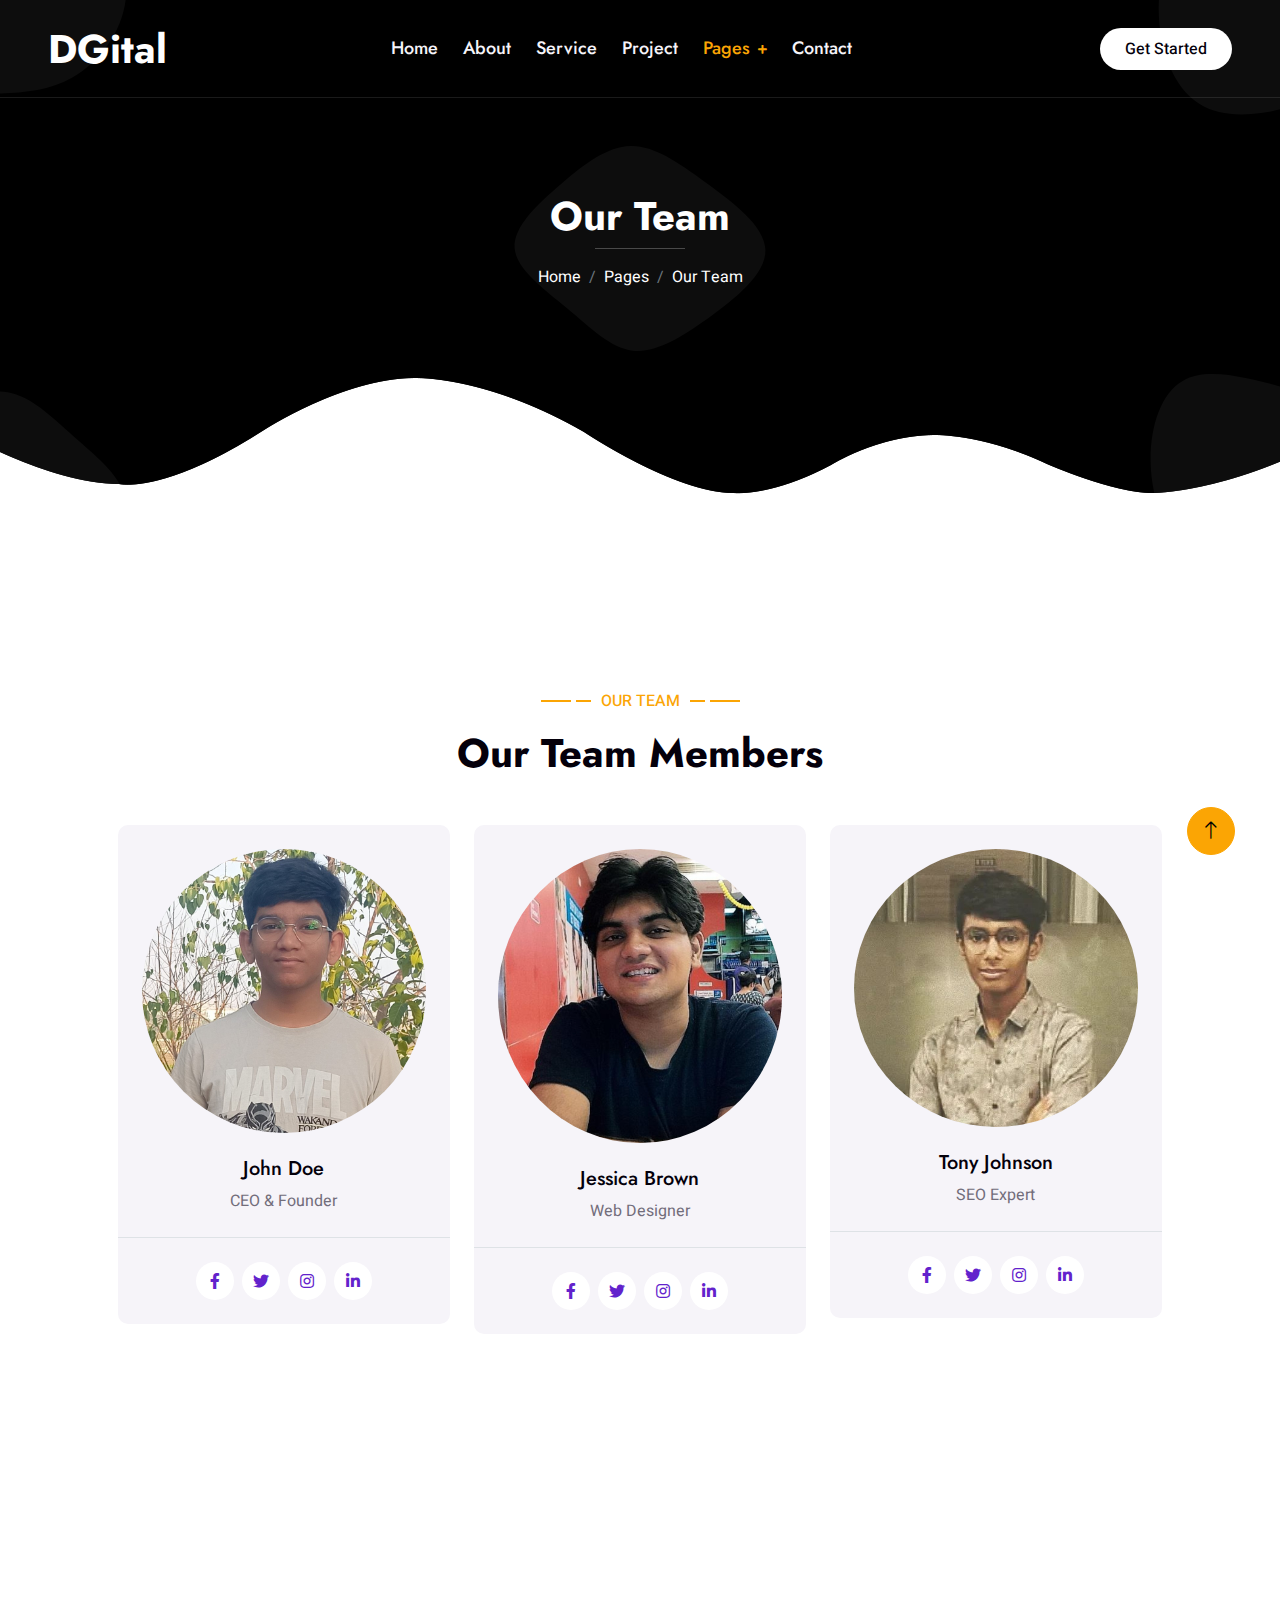
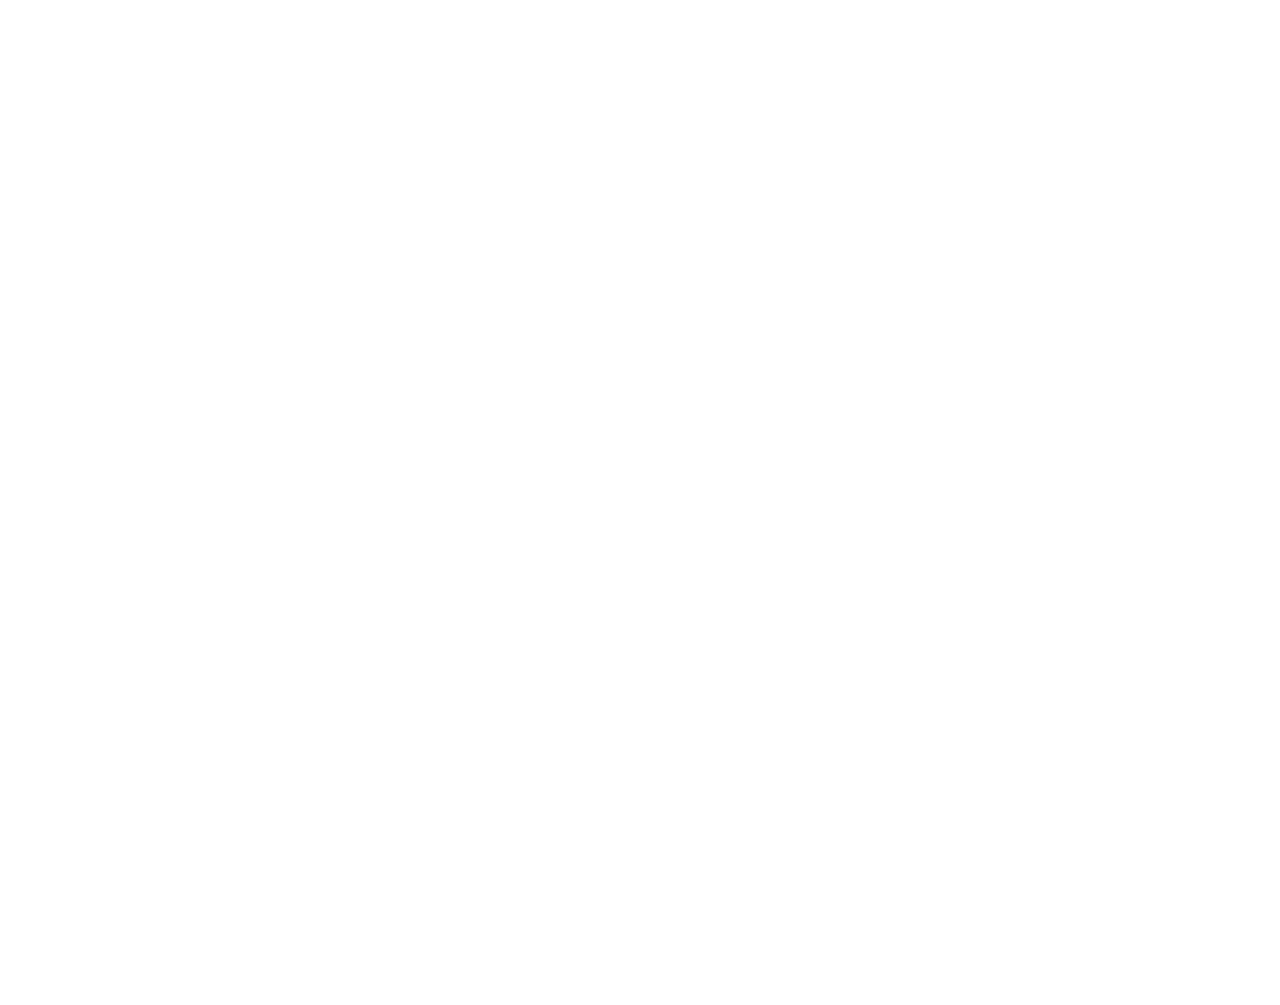
<file: team.html>
<!DOCTYPE html>
<html lang="en">

<head>
    <meta charset="utf-8">
    <title>CLAW</title>
    <meta content="width=device-width, initial-scale=1.0" name="viewport">
    <meta content="" name="keywords">
    <meta content="" name="description">

    <!-- Favicon -->
    <link href="img/favicon.ico" rel="icon">

    <!-- Google Web Fonts -->
    <link rel="preconnect" href="https://fonts.googleapis.com">
    <link rel="preconnect" href="https://fonts.gstatic.com" crossorigin>
    <link href="https://fonts.googleapis.com/css2?family=Heebo:wght@400;500&family=Jost:wght@500;600;700&display=swap" rel="stylesheet"> 

    <!-- Icon Font Stylesheet -->
    <link href="https://cdnjs.cloudflare.com/ajax/libs/font-awesome/5.10.0/css/all.min.css" rel="stylesheet">
    <link href="https://cdn.jsdelivr.net/npm/bootstrap-icons@1.4.1/font/bootstrap-icons.css" rel="stylesheet">

    <!-- Libraries Stylesheet -->
    <link href="lib/animate/animate.min.css" rel="stylesheet">
    <link href="lib/owlcarousel/assets/owl.carousel.min.css" rel="stylesheet">
    <link href="lib/lightbox/css/lightbox.min.css" rel="stylesheet">

    <!-- Customized Bootstrap Stylesheet -->
    <link href="css/bootstrap.min.css" rel="stylesheet">

    <!-- Template Stylesheet -->
    <link href="css/style.css" rel="stylesheet">
</head>

<body>
    <div class="container-xxl bg-white p-0">
        <!-- Spinner Start -->
        <div id="spinner" class="show bg-white position-fixed translate-middle w-100 vh-100 top-50 start-50 d-flex align-items-center justify-content-center">
            <div class="spinner-grow text-primary" style="width: 3rem; height: 3rem;" role="status">
                <span class="sr-only">Loading...</span>
            </div>
        </div>
        <!-- Spinner End -->


        <!-- Navbar & Hero Start -->
        <div class="container-xxl position-relative p-0">
            <nav class="navbar navbar-expand-lg navbar-light px-4 px-lg-5 py-3 py-lg-0">
                <a href="" class="navbar-brand p-0">
                    <h1 class="m-0">DGital</h1>
                    <!-- <img src="img/logo.png" alt="Logo"> -->
                </a>
                <button class="navbar-toggler" type="button" data-bs-toggle="collapse" data-bs-target="#navbarCollapse">
                    <span class="fa fa-bars"></span>
                </button>
                <div class="collapse navbar-collapse" id="navbarCollapse">
                    <div class="navbar-nav mx-auto py-0">
                        <a href="index.html" class="nav-item nav-link">Home</a>
                        <a href="about.html" class="nav-item nav-link">About</a>
                        <a href="service.html" class="nav-item nav-link">Service</a>
                        <a href="project.html" class="nav-item nav-link">Project</a>
                        <div class="nav-item dropdown">
                            <a href="#" class="nav-link dropdown-toggle active" data-bs-toggle="dropdown">Pages</a>
                            <div class="dropdown-menu m-0">
                                <a href="team.html" class="dropdown-item active">Our Team</a>
                                <a href="testimonial.html" class="dropdown-item">Testimonial</a>
                                <a href="404.html" class="dropdown-item">404 Page</a>
                            </div>
                        </div>
                        <a href="contact.html" class="nav-item nav-link">Contact</a>
                    </div>
                    <a href="" class="btn rounded-pill py-2 px-4 ms-3 d-none d-lg-block">Get Started</a>
                </div>
            </nav>

            <div class="container-xxl py-5 bg-primary hero-header">
                <div class="container my-5 py-5 px-lg-5">
                    <div class="row g-5 py-5">
                        <div class="col-12 text-center">
                            <h1 class="text-white animated slideInDown">Our Team</h1>
                            <hr class="bg-white mx-auto mt-0" style="width: 90px;">
                            <nav aria-label="breadcrumb">
                                <ol class="breadcrumb justify-content-center">
                                    <li class="breadcrumb-item"><a class="text-white" href="#">Home</a></li>
                                    <li class="breadcrumb-item"><a class="text-white" href="#">Pages</a></li>
                                    <li class="breadcrumb-item text-white active" aria-current="page">Our Team</li>
                                </ol>
                            </nav>
                        </div>
                    </div>
                </div>
            </div>
        </div>
        <!-- Navbar & Hero End -->
        

        <!-- Team Start -->
        <div class="container-xxl py-5">
            <div class="container py-5 px-lg-5">
                <div class="wow fadeInUp" data-wow-delay="0.1s">
                    <p class="section-title text-secondary justify-content-center"><span></span>Our Team<span></span></p>
                    <h1 class="text-center mb-5">Our Team Members</h1>
                </div>
                <div class="row g-4">
                    <div class="col-lg-4 col-md-6 wow fadeInUp" data-wow-delay="0.1s">
                        <div class="team-item bg-light rounded">
                            <div class="text-center border-bottom p-4">
                                <img class="img-fluid rounded-circle mb-4" src="img/team-1.jpg" alt="">
                                <h5>John Doe</h5>
                                <span>CEO & Founder</span>
                            </div>
                            <div class="d-flex justify-content-center p-4">
                                <a class="btn btn-square mx-1" href=""><i class="fab fa-facebook-f"></i></a>
                                <a class="btn btn-square mx-1" href=""><i class="fab fa-twitter"></i></a>
                                <a class="btn btn-square mx-1" href=""><i class="fab fa-instagram"></i></a>
                                <a class="btn btn-square mx-1" href=""><i class="fab fa-linkedin-in"></i></a>
                            </div>
                        </div>
                    </div>
                    <div class="col-lg-4 col-md-6 wow fadeInUp" data-wow-delay="0.3s">
                        <div class="team-item bg-light rounded">
                            <div class="text-center border-bottom p-4">
                                <img class="img-fluid rounded-circle mb-4" src="img/team-2.jpg" alt="">
                                <h5>Jessica Brown</h5>
                                <span>Web Designer</span>
                            </div>
                            <div class="d-flex justify-content-center p-4">
                                <a class="btn btn-square mx-1" href=""><i class="fab fa-facebook-f"></i></a>
                                <a class="btn btn-square mx-1" href=""><i class="fab fa-twitter"></i></a>
                                <a class="btn btn-square mx-1" href=""><i class="fab fa-instagram"></i></a>
                                <a class="btn btn-square mx-1" href=""><i class="fab fa-linkedin-in"></i></a>
                            </div>
                        </div>
                    </div>
                    <div class="col-lg-4 col-md-6 wow fadeInUp" data-wow-delay="0.5s">
                        <div class="team-item bg-light rounded">
                            <div class="text-center border-bottom p-4">
                                <img class="img-fluid rounded-circle mb-4" src="img/team-3.jpg" alt="">
                                <h5>Tony Johnson</h5>
                                <span>SEO Expert</span>
                            </div>
                            <div class="d-flex justify-content-center p-4">
                                <a class="btn btn-square mx-1" href=""><i class="fab fa-facebook-f"></i></a>
                                <a class="btn btn-square mx-1" href=""><i class="fab fa-twitter"></i></a>
                                <a class="btn btn-square mx-1" href=""><i class="fab fa-instagram"></i></a>
                                <a class="btn btn-square mx-1" href=""><i class="fab fa-linkedin-in"></i></a>
                            </div>
                        </div>
                    </div>
                    <div class="col-lg-4 col-md-6 wow fadeInUp" data-wow-delay="0.1s">
                        <div class="team-item bg-light rounded">
                            <div class="text-center border-bottom p-4">
                                <img class="img-fluid rounded-circle mb-4" src="img/team-2.jpg" alt="">
                                <h5>John Doe</h5>
                                <span>CEO & Founder</span>
                            </div>
                            <div class="d-flex justify-content-center p-4">
                                <a class="btn btn-square mx-1" href=""><i class="fab fa-facebook-f"></i></a>
                                <a class="btn btn-square mx-1" href=""><i class="fab fa-twitter"></i></a>
                                <a class="btn btn-square mx-1" href=""><i class="fab fa-instagram"></i></a>
                                <a class="btn btn-square mx-1" href=""><i class="fab fa-linkedin-in"></i></a>
                            </div>
                        </div>
                    </div>
                    <div class="col-lg-4 col-md-6 wow fadeInUp" data-wow-delay="0.3s">
                        <div class="team-item bg-light rounded">
                            <div class="text-center border-bottom p-4">
                                <img class="img-fluid rounded-circle mb-4" src="img/team-3.jpg" alt="">
                                <h5>Jessica Brown</h5>
                                <span>Web Designer</span>
                            </div>
                            <div class="d-flex justify-content-center p-4">
                                <a class="btn btn-square mx-1" href=""><i class="fab fa-facebook-f"></i></a>
                                <a class="btn btn-square mx-1" href=""><i class="fab fa-twitter"></i></a>
                                <a class="btn btn-square mx-1" href=""><i class="fab fa-instagram"></i></a>
                                <a class="btn btn-square mx-1" href=""><i class="fab fa-linkedin-in"></i></a>
                            </div>
                        </div>
                    </div>
                    <div class="col-lg-4 col-md-6 wow fadeInUp" data-wow-delay="0.5s">
                        <div class="team-item bg-light rounded">
                            <div class="text-center border-bottom p-4">
                                <img class="img-fluid rounded-circle mb-4" src="img/team-1.jpg" alt="">
                                <h5>Tony Johnson</h5>
                                <span>SEO Expert</span>
                            </div>
                            <div class="d-flex justify-content-center p-4">
                                <a class="btn btn-square mx-1" href=""><i class="fab fa-facebook-f"></i></a>
                                <a class="btn btn-square mx-1" href=""><i class="fab fa-twitter"></i></a>
                                <a class="btn btn-square mx-1" href=""><i class="fab fa-instagram"></i></a>
                                <a class="btn btn-square mx-1" href=""><i class="fab fa-linkedin-in"></i></a>
                            </div>
                        </div>
                    </div>
                </div>
            </div>
        </div>
        <!-- Team End -->
        

        <!-- Footer Start -->
        <div class="container-fluid bg-primary text-light footer wow fadeIn" data-wow-delay="0.1s">
            <div class="container py-5 px-lg-5">
                <div class="row g-5">
                    <div class="col-md-6 col-lg-3">
                        <p class="section-title text-white h5 mb-4">Address<span></span></p>
                        <p><i class="fa fa-map-marker-alt me-3"></i>123 Street, New York, USA</p>
                        <p><i class="fa fa-phone-alt me-3"></i>+012 345 67890</p>
                        <p><i class="fa fa-envelope me-3"></i>info@example.com</p>
                        <div class="d-flex pt-2">
                            <a class="btn btn-outline-light btn-social" href=""><i class="fab fa-twitter"></i></a>
                            <a class="btn btn-outline-light btn-social" href=""><i class="fab fa-facebook-f"></i></a>
                            <a class="btn btn-outline-light btn-social" href=""><i class="fab fa-instagram"></i></a>
                            <a class="btn btn-outline-light btn-social" href=""><i class="fab fa-linkedin-in"></i></a>
                        </div>
                    </div>
                    <div class="col-md-6 col-lg-3">
                        <p class="section-title text-white h5 mb-4">Quick Link<span></span></p>
                        <a class="btn btn-link" href="">About Us</a>
                        <a class="btn btn-link" href="">Contact Us</a>
                        <a class="btn btn-link" href="">Privacy Policy</a>
                        <a class="btn btn-link" href="">Terms & Condition</a>
                        <a class="btn btn-link" href="">Career</a>
                    </div>
                    <div class="col-md-6 col-lg-3">
                        <p class="section-title text-white h5 mb-4">Gallery<span></span></p>
                        <div class="row g-2">
                            <div class="col-4">
                                <img class="img-fluid" src="img/portfolio-1.jpg" alt="Image">
                            </div>
                            <div class="col-4">
                                <img class="img-fluid" src="img/portfolio-2.jpg" alt="Image">
                            </div>
                            <div class="col-4">
                                <img class="img-fluid" src="img/portfolio-3.jpg" alt="Image">
                            </div>
                            <div class="col-4">
                                <img class="img-fluid" src="img/portfolio-4.jpg" alt="Image">
                            </div>
                            <div class="col-4">
                                <img class="img-fluid" src="img/portfolio-5.jpg" alt="Image">
                            </div>
                            <div class="col-4">
                                <img class="img-fluid" src="img/portfolio-6.jpg" alt="Image">
                            </div>
                        </div>
                    </div>
                    <div class="col-md-6 col-lg-3">
                        <p class="section-title text-white h5 mb-4">Newsletter<span></span></p>
                        <p>Lorem ipsum dolor sit amet elit. Phasellus nec pretium mi. Curabitur facilisis ornare velit non vulpu</p>
                        <div class="position-relative w-100 mt-3">
                            <input class="form-control border-0 rounded-pill w-100 ps-4 pe-5" type="text" placeholder="Your Email" style="height: 48px;">
                            <button type="button" class="btn shadow-none position-absolute top-0 end-0 mt-1 me-2"><i class="fa fa-paper-plane text-primary fs-4"></i></button>
                        </div>
                    </div>
                </div>
            </div>
            <div class="container px-lg-5">
                <div class="copyright">
                    <div class="row">
                        <div class="col-md-6 text-center text-md-start mb-3 mb-md-0">
                            &copy; <a class="border-bottom" href="#">Your Site Name</a>, All Right Reserved. 
							
							<!--/*** This template is free as long as you keep the footer author’s credit link/attribution link/backlink. If you'd like to use the template without the footer author’s credit link/attribution link/backlink, you can purchase the Credit Removal License from "https://htmlcodex.com/credit-removal". Thank you for your support. ***/-->
							Designed By <a class="border-bottom" href="https://htmlcodex.com">HTML Codex</a>
                        </div>
                        <div class="col-md-6 text-center text-md-end">
                            <div class="footer-menu">
                                <a href="">Home</a>
                                <a href="">Cookies</a>
                                <a href="">Help</a>
                                <a href="">FQAs</a>
                            </div>
                        </div>
                    </div>
                </div>
            </div>
        </div>
        <!-- Footer End -->


        <!-- Back to Top -->
        <a href="#" class="btn btn-lg btn-secondary btn-lg-square back-to-top"><i class="bi bi-arrow-up"></i></a>
    </div>

    <!-- JavaScript Libraries -->
    <script src="https://code.jquery.com/jquery-3.4.1.min.js"></script>
    <script src="https://cdn.jsdelivr.net/npm/bootstrap@5.0.0/dist/js/bootstrap.bundle.min.js"></script>
    <script src="lib/wow/wow.min.js"></script>
    <script src="lib/easing/easing.min.js"></script>
    <script src="lib/waypoints/waypoints.min.js"></script>
    <script src="lib/counterup/counterup.min.js"></script>
    <script src="lib/owlcarousel/owl.carousel.min.js"></script>
    <script src="lib/isotope/isotope.pkgd.min.js"></script>
    <script src="lib/lightbox/js/lightbox.min.js"></script>

    <!-- Template Javascript -->
    <script src="js/main.js"></script>
</body>

</html>
</file>
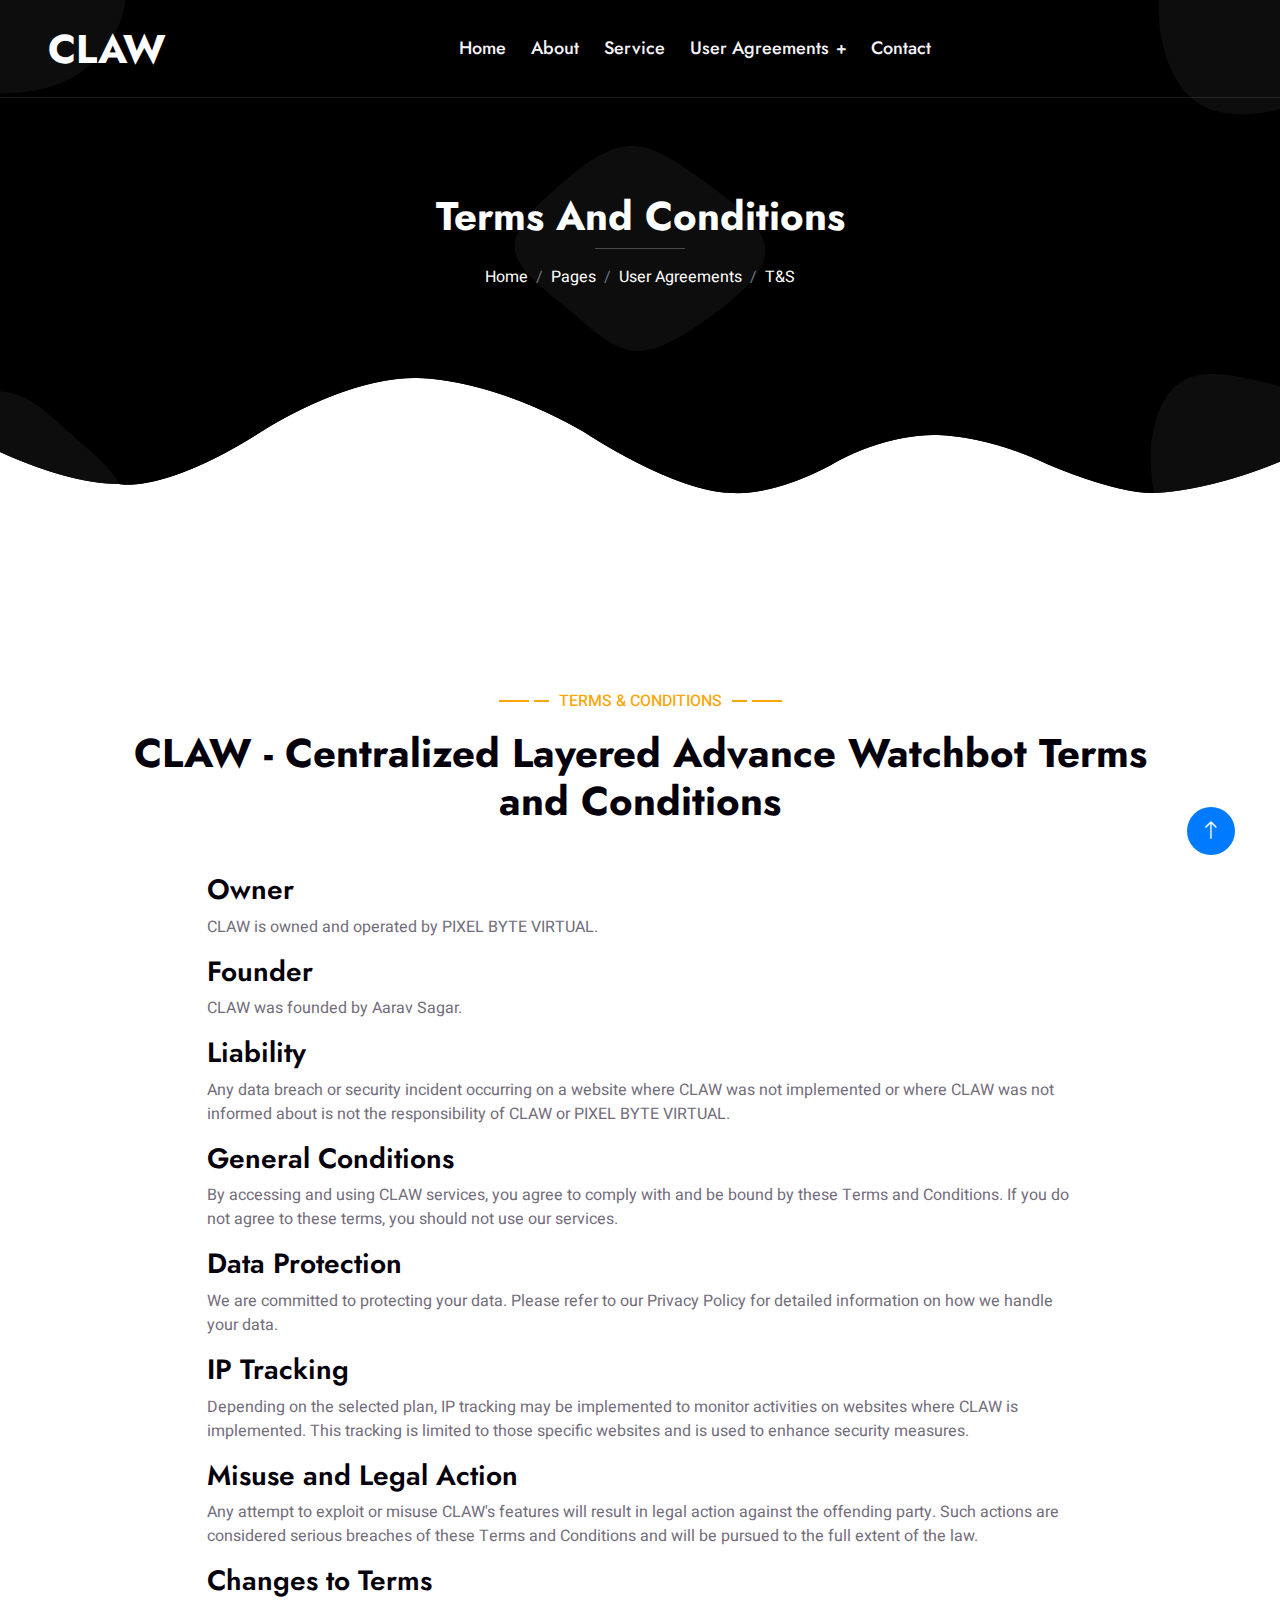
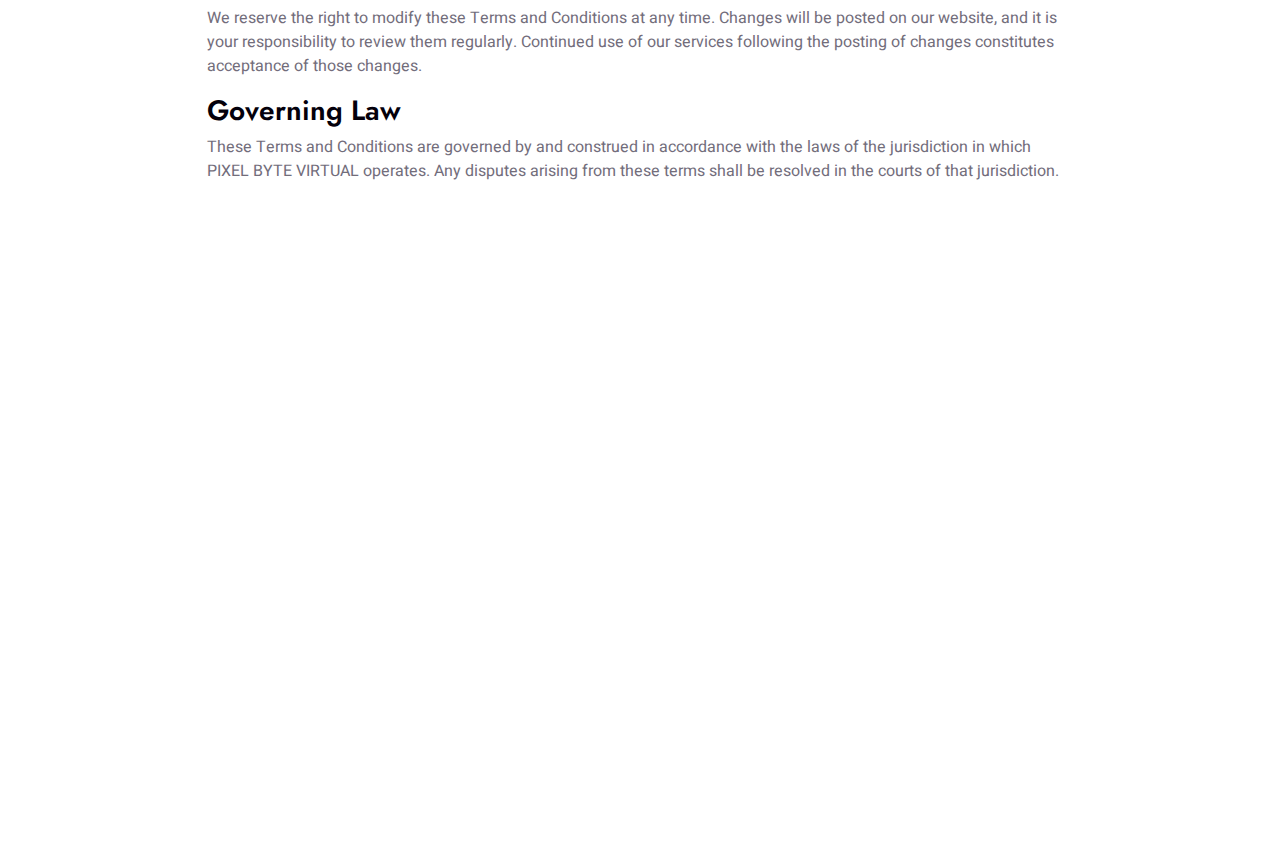
<file: terms.html>
<!DOCTYPE html>
<html lang="en">

<head>
    <meta charset="utf-8">
    <title>CLAW- Centralized Layer Advance WatchBot</title>
    <meta content="width=device-width, initial-scale=1.0" name="viewport">
    <meta content="Cybersecurity, data protection, real-time threat detection, advanced encryption, access control management, free installation, 24/7 customer support, lifetime security updates, digital asset protection, Centralized Layered Advance Watchbot, cyber threat resilience, IT security solutions, network security, managed security services, cyber defense, incident response, vulnerability assessment, security awareness training, compliance management, endpoint protection." name="keywords">
    
    <meta content="Claw Security, short for Centralized Layered Advance Watchbot, offers cutting-edge cybersecurity solutions designed to protect your digital assets. Our advanced features include real-time threat detection, robust data encryption, and comprehensive access control management. With free installation, 24/7 customer support, and lifetime updates, Claw Security ensures your systems remain secure and resilient against evolving cyber threats. Trust Claw Security to provide unparalleled protection and peace of mind for your business." name="description">

    <!-- Favicon -->
    <link href="img/favicon.png" rel="icon">


    <!-- Google Web Fonts -->
    <link rel="preconnect" href="https://fonts.googleapis.com">
    <link rel="preconnect" href="https://fonts.gstatic.com" crossorigin>
    <link href="https://fonts.googleapis.com/css2?family=Heebo:wght@400;500&family=Jost:wght@500;600;700&display=swap" rel="stylesheet"> 

    <!-- Icon Font Stylesheet -->
    <link href="https://cdnjs.cloudflare.com/ajax/libs/font-awesome/5.10.0/css/all.min.css" rel="stylesheet">
    <link href="https://cdn.jsdelivr.net/npm/bootstrap-icons@1.4.1/font/bootstrap-icons.css" rel="stylesheet">

    <!-- Libraries Stylesheet -->
    <link href="lib/animate/animate.min.css" rel="stylesheet">
    <link href="lib/owlcarousel/assets/owl.carousel.min.css" rel="stylesheet">
    <link href="lib/lightbox/css/lightbox.min.css" rel="stylesheet">

    <!-- Customized Bootstrap Stylesheet -->
    <link href="css/bootstrap.min.css" rel="stylesheet">

    <!-- Template Stylesheet -->
    <link href="css/style.css" rel="stylesheet">
</head>

<body>
    <div class="container-xxl bg-white p-0">
        <!-- Spinner Start -->
        <div id="spinner" class="show bg-white position-fixed translate-middle w-100 vh-100 top-50 start-50 d-flex align-items-center justify-content-center">
            <div class="spinner-grow text-primary" style="width: 3rem; height: 3rem;" role="status">
                <span class="sr-only">Loading...</span>
            </div>
        </div>
        <!-- Spinner End -->


        <!-- Navbar & Hero Start -->
        <div class="container-xxl position-relative p-0">
            <nav class="navbar navbar-expand-lg navbar-light px-4 px-lg-5 py-3 py-lg-0">
                <a href="" class="navbar-brand p-0">
                    <h1 class="m-0">CLAW</h1>
                    <!-- <img src="img/logo.png" alt="Logo"> -->
                </a>
                <button class="navbar-toggler" type="button" data-bs-toggle="collapse" data-bs-target="#navbarCollapse">
                    <span class="fa fa-bars"></span>
                </button>
                <div class="collapse navbar-collapse" id="navbarCollapse">
                    <div class="navbar-nav mx-auto py-0">
                        <a href="index.html" class="nav-item nav-link ">Home</a>
                        <a href="about.html" class="nav-item nav-link">About</a>
                        <a href="service.html" class="nav-item nav-link">Service</a>
                        
                        <div class="nav-item dropdown">
                            <a href="#" class="nav-link dropdown-toggle" data-bs-toggle="dropdown active">User Agreements</a>
                            <div class="dropdown-menu m-0">
                                <a href="terms.html" class="dropdown-item active">Terms & Conditions</a>
                                <a href="code-of-conduct.html" class="dropdown-item">Code Of Conduct</a>
                                <a href="privacy-policy.html" class="dropdown-item">Privacy Policy</a>
                            </div>
                        </div>
                        <a href="contact.html" class="nav-item nav-link">Contact</a>
                    </div>
                    
                </div>
            </nav>

            <div class="container-xxl py-5 bg-primary hero-header">
                <div class="container my-5 py-5 px-lg-5">
                    <div class="row g-5 py-5">
                        <div class="col-12 text-center">
                            <h1 class="text-white animated slideInDown">Terms And Conditions</h1>
                            <hr class="bg-white mx-auto mt-0" style="width: 90px;">
                            <nav aria-label="breadcrumb">
                                <ol class="breadcrumb justify-content-center">
                                    <li class="breadcrumb-item"><a class="text-white" href="#">Home</a></li>
                                    <li class="breadcrumb-item"><a class="text-white" href="#">Pages</a></li>
                                    <li class="breadcrumb-item"><a class="text-white" href="#"> User Agreements</a></li>
                                    <li class="breadcrumb-item text-white active" aria-current="page">T&S</li>
                                </ol>
                            </nav>
                        </div>
                    </div>
                </div>
            </div>
        </div>
        <!-- Navbar & Hero End -->


        <!-- Terms & Conditions Start -->
        <div class="container-xxl py-5">
            <div class="container py-5 px-lg-5">
                <div class="wow fadeInUp" data-wow-delay="0.1s">
                    <p class="section-title text-secondary justify-content-center"><span></span>Terms & Conditions<span></span></p>
                    <h1 class="text-center mb-5">CLAW - Centralized Layered Advance Watchbot Terms and Conditions</h1>
                </div>
                <div class="row justify-content-center">
                    <div class="col-lg-10">
                        <div class="wow fadeInUp" data-wow-delay="0.3s">
                            <h3>Owner</h3>
                            <p>CLAW is owned and operated by PIXEL BYTE VIRTUAL.</p>
                            <h3>Founder</h3>
                            <p>CLAW was founded by Aarav Sagar.</p>
                            <h3>Liability</h3>
                            <p>Any data breach or security incident occurring on a website where CLAW was not implemented or where CLAW was not informed about is not the responsibility of CLAW or PIXEL BYTE VIRTUAL.</p>
                            <h3>General Conditions</h3>
                            <p>By accessing and using CLAW services, you agree to comply with and be bound by these Terms and Conditions. If you do not agree to these terms, you should not use our services.</p>
                            <h3>Data Protection</h3>
                            <p>We are committed to protecting your data. Please refer to our Privacy Policy for detailed information on how we handle your data.</p>
                            <h3>IP Tracking</h3>
                            <p>Depending on the selected plan, IP tracking may be implemented to monitor activities on websites where CLAW is implemented. This tracking is limited to those specific websites and is used to enhance security measures.</p>
                            <h3>Misuse and Legal Action</h3>
                            <p>Any attempt to exploit or misuse CLAW's features will result in legal action against the offending party. Such actions are considered serious breaches of these Terms and Conditions and will be pursued to the full extent of the law.</p>
                            <h3>Changes to Terms</h3>
                            <p>We reserve the right to modify these Terms and Conditions at any time. Changes will be posted on our website, and it is your responsibility to review them regularly. Continued use of our services following the posting of changes constitutes acceptance of those changes.</p>
                            <h3>Governing Law</h3>
                            <p>These Terms and Conditions are governed by and construed in accordance with the laws of the jurisdiction in which PIXEL BYTE VIRTUAL operates. Any disputes arising from these terms shall be resolved in the courts of that jurisdiction.</p>
                        </div>
                    </div>
                </div>
            </div>
        </div>
        <!-- Terms & Conditions End -->
        
        <!-- Footer Start -->
        <div class="container-fluid bg-primary text-light footer wow fadeIn" data-wow-delay="0.1s">
            <div class="container py-5 px-lg-5">
                <div class="row g-5">
                    <div class="col-md-6 col-lg-3">
                        <p class="section-title text-white h5 mb-4">Contact<span></span></p>
                        
                        <p><i class="fa fa-phone-alt me-3"></i>+91 7984645967</p>
                        <p><i class="fa fa-envelope me-3"></i>contact.pixelbytevirtual@gmail.com</p>
                        <div class="d-flex pt-2">
                            <a class="btn btn-outline-light btn-social" href="https://x.com/pixelbyteV"><i class="fab fa-twitter"></i></a>
                            <a class="btn btn-outline-light btn-social" href="https://linkedin.com/in/aarav-sagar-20220126"><i class="fab fa-linkedin-in"></i></a>
                            <a class="btn btn-outline-light btn-social" href="https://instagram.com/pixel_byte_virtual"><i class="fab fa-instagram"></i></a>
                            <a class="btn btn-outline-light btn-social" href="https://github.com/PixelbyteV"><i class="fab fa-github"></i></a>
                        </div>
                    </div>
                    <div class="col-md-6 col-lg-3">
                        <p class="section-title text-white h5 mb-4">Quick Links<span></span></p>
                        <a class="btn btn-link" href="about.html">About Us</a>
                        <a class="btn btn-link" href="contact.html">Contact Us</a>
                        <a class="btn btn-link" href="terms.html">Terms & Conditions</a>
                        <a class="btn btn-link" href="code-of-conduct.html">Code Of Conduct</a>
                        <a class="btn btn-link" href="privacy-policy.html">Privacy Policy</a>
                    </div>
                    <div class="col-md-6 col-lg-3">
                        <p class="section-title text-white h5 mb-4">Newsletter<span></span></p>
                        <p>Sign up for our newsletter to stay updated on the latest developments and special offers.</p>
                        <div class="position-relative w-100 mt-3">
                            <input class="form-control border-0 rounded-pill w-100 ps-4 pe-5" type="text" placeholder="Your Email">
                            <button type="button" class="btn shadow-none position-absolute top-0 end-0 mt-1 me-2"><i class="fa fa-paper-plane text-primary"></i></button>
                        </div>
                    </div>
                </div>
            </div>
        </div>
        <!-- Footer End -->


        <!-- Back to Top -->
        <a href="#" class="btn btn-lg btn-primary btn-lg-square rounded-circle back-to-top"><i class="bi bi-arrow-up"></i></a>
    </div>

    <!-- JavaScript Libraries -->
    <script src="https://code.jquery.com/jquery-3.4.1.min.js"></script>
    <script src="https://cdn.jsdelivr.net/npm/bootstrap@5.0.0/dist/js/bootstrap.bundle.min.js"></script>
    <script src="lib/wow/wow.min.js"></script>
    <script src="lib/easing/easing.min.js"></script>
    <script src="lib/waypoints/waypoints.min.js"></script>
    <script src="lib/owlcarousel/owl.carousel.min.js"></script>
    <script src="lib/lightbox/js/lightbox.min.js"></script>

    <!-- Template Javascript -->
    <script src="js/main.js"></script>
</body>

</html>
</file>
<file: css/style.css>
/********** Template CSS **********/
:root {
    --primary: #6222cc;
    --secondary: #FBA504;
    --light: #F6F4F9;
    --dark: #04000B;
}


/*** Spinner ***/
#spinner {
    opacity: 0;
    visibility: hidden;
    transition: opacity .5s ease-out, visibility 0s linear .5s;
    z-index: 99999;
}

#spinner.show {
    transition: opacity .5s ease-out, visibility 0s linear 0s;
    visibility: visible;
    opacity: 1;
}

.back-to-top {
    position: fixed;
    display: none;
    right: 45px;
    bottom: 45px;
    z-index: 99;
}


/*** Heading ***/
h1,
h2,
.fw-bold {
    font-weight: 700 !important;
}

h3,
h4,
.fw-semi-bold {
    font-weight: 600 !important;
}

h5,
h6,
.fw-medium {
    font-weight: 500 !important;
}


/*** Button ***/
.btn {
    font-weight: 500;
    transition: .5s;
}

.btn:hover {
    box-shadow: 0 0 10px rgba(0, 0, 0, .5);
}

.btn-square {
    width: 38px;
    height: 38px;
}

.btn-sm-square {
    width: 32px;
    height: 32px;
}

.btn-lg-square {
    width: 48px;
    height: 48px;
}

.btn-square,
.btn-sm-square,
.btn-lg-square {
    padding: 0;
    display: flex;
    align-items: center;
    justify-content: center;
    font-weight: normal;
    border-radius: 50px;
}


/*** Navbar ***/
.navbar .dropdown-toggle::after {
    border: none;
    content: "\f067";
    font-family: "Font Awesome 5 Free";
    font-size: 10px;
    font-weight: bold;
    vertical-align: middle;
    margin-left: 8px;
}

.navbar-light .navbar-nav .nav-link {
    position: relative;
    margin-right: 25px;
    padding: 35px 0;
    font-family: 'Jost', sans-serif;
    font-size: 18px;
    font-weight: 500;
    color: var(--light) !important;
    outline: none;
    transition: .5s;
}

.sticky-top.navbar-light .navbar-nav .nav-link {
    padding: 20px 0;
    color: var(--dark) !important;
}

.navbar-light .navbar-nav .nav-link:hover,
.navbar-light .navbar-nav .nav-link.active {
    color: var(--secondary) !important;
}

.navbar-light .navbar-brand h1 {
    color: #FFFFFF;
}

.navbar-light .navbar-brand img {
    max-height: 60px;
    transition: .5s;
}

.sticky-top.navbar-light .navbar-brand img {
    max-height: 45px;
}

@media (max-width: 991.98px) {
    .sticky-top.navbar-light {
        position: relative;
        background: #FFFFFF;
    }

    .navbar-light .navbar-collapse {
        margin-top: 15px;
        border-top: 1px solid #DDDDDD;
    }

    .navbar-light .navbar-nav .nav-link,
    .sticky-top.navbar-light .navbar-nav .nav-link {
        padding: 10px 0;
        margin-left: 0;
        color: var(--dark) !important;
    }

    .navbar-light .navbar-brand h1 {
        color: var(--primary);
    }

    .navbar-light .navbar-brand img {
        max-height: 45px;
    }
}

@media (min-width: 992px) {
    .navbar-light {
        position: absolute;
        width: 100%;
        top: 0;
        left: 0;
        border-bottom: 1px solid rgba(256, 256, 256, .1);
        z-index: 999;
    }
    
    .sticky-top.navbar-light {
        position: fixed;
        background: #FFFFFF;
    }

    .sticky-top.navbar-light .navbar-brand h1 {
        color: var(--primary);
    }

    .navbar-light .navbar-nav .nav-item .dropdown-menu {
        display: block;
        border: none;
        margin-top: 0;
        top: 150%;
        opacity: 0;
        visibility: hidden;
        transition: .5s;
    }

    .navbar-light .navbar-nav .nav-item:hover .dropdown-menu {
        top: 100%;
        visibility: visible;
        transition: .5s;
        opacity: 1;
    }

    .navbar-light .btn {
        color: var(--dark);
        background: #FFFFFF;
    }

    .sticky-top.navbar-light .btn {
        color: var(--dark);
        background: var(--secondary);
    }
}


/*** Hero Header ***/
.hero-header {
    margin-bottom: 6rem;
    padding: 18rem 0;
    background:
        url(../img/blob-top-left.png),
        url(../img/blob-top-right.png),
        url(../img/blob-bottom-left.png),
        url(../img/blob-bottom-right.png),
        url(../img/blob-center.png),
        url(../img/bg-bottom.png);
    background-position:
        left 0px top 0px,
        right 0px top 0px,
        left 0px bottom 0px,
        right 0px bottom 0px,
        center center,
        center bottom;
    background-repeat: no-repeat;
}

@media (max-width: 991.98px) {
    .hero-header {
        padding: 6rem 0 9rem 0;
    }
}


/*** Section Title ***/
.section-title {
    position: relative;
    display: flex;
    align-items: center;
    font-weight: 500;
    text-transform: uppercase;
}

.section-title span:first-child,
.section-title span:last-child {
    position: relative;
    display: inline-block;
    margin-right: 30px;
    width: 30px;
    height: 2px;
}

.section-title span:last-child {
    margin-right: 0;
    margin-left: 30px;
}

.section-title span:first-child::after,
.section-title span:last-child::after {
    position: absolute;
    content: "";
    width: 15px;
    height: 2px;
    top: 0;
    right: -20px;
}

.section-title span:last-child::after {
    right: auto;
    left: -20px;
}

.section-title.text-primary span:first-child,
.section-title.text-primary span:last-child,
.section-title.text-primary span:first-child::after,
.section-title.text-primary span:last-child::after {
    background: var(--primary);
}

.section-title.text-secondary span:first-child,
.section-title.text-secondary span:last-child,
.section-title.text-secondary span:first-child::after,
.section-title.text-secondary span:last-child::after {
    background: var(--secondary);
}

.section-title.text-white span:first-child,
.section-title.text-white span:last-child,
.section-title.text-white span:first-child::after,
.section-title.text-white span:last-child::after {
    background: #FFFFFF;
}


/*** Feature ***/
.feature-item {
    transition: .5s;
    cursor: pointer;
}

.feature-item:hover {
    margin-top: -15px;
}


/*** About ***/
.progress {
    height: 5px;
}

.progress .progress-bar {
    width: 0px;
    transition: 3s;
}


/*** Fact ***/
.fact {
    margin: 6rem 0;
    background:
        url(../img/blob-top-left.png),
        url(../img/blob-top-right.png),
        url(../img/blob-bottom-left.png),
        url(../img/blob-bottom-right.png),
        url(../img/blob-center.png);
    background-position:
        left 0px top 0px,
        right 0px top 0px,
        left 0px bottom 0px,
        right 0px bottom 0px,
        center center;
    background-repeat: no-repeat;
}


/*** Service ***/
.service-item {
    position: relative;
    padding: 45px 30px;
    background: var(--light);
    overflow: hidden;
    transition: .5s;
}

.service-item:hover {
    margin-top: -15px;
    padding-bottom: 60px;
    background: var(--primary);
}

.service-item .service-icon {
    margin: 0 auto 20px auto;
    width: 100px;
    height: 100px;
    display: flex;
    align-items: center;
    justify-content: center;
    color: var(--light);
    background: url(../img/blob-primary.png) center center no-repeat;
    background-size: contain;
    transition: .5s;
}

.service-item:hover .service-icon {
    color: var(--dark);
    background: url(../img/blob-secondary.png) center center no-repeat;
    background-size: contain;
}

.service-item h5,
.service-item p {
    transition: .5s;
}

.service-item:hover h5,
.service-item:hover p {
    color: #FFFFFF;
}

.service-item a.btn {
    position: absolute;
    bottom: -40px;
    left: 50%;
    transform: translateX(-50%);
    color: var(--primary);
    background: #FFFFFF;
    border-radius: 40px 40px 0 0;
    transition: .5s;
    z-index: 1;
}

.service-item a.btn:hover {
    color: var(--dark);
    background: var(--secondary);
}

.service-item:hover a.btn {
    bottom: 0;
}


/*** Project Portfolio ***/
#portfolio-flters li {
    display: inline-block;
    font-weight: 500;
    color: var(--dark);
    cursor: pointer;
    transition: .5s;
    border-bottom: 2px solid transparent;
}

#portfolio-flters li:hover,
#portfolio-flters li.active {
    color: var(--primary);
    border-color: var(--primary);
}

.portfolio-item img {
    transition: .5s;
}

.portfolio-item:hover img {
    transform: scale(1.1);
}

.portfolio-item .portfolio-overlay {
    position: absolute;
    display: flex;
    align-items: center;
    justify-content: center;
    width: 100%;
    height: 100%;
    top: 0;
    left: 0;
    background: rgba(98, 34, 204, .9);
    transition: .5s;
    opacity: 0;
}

.portfolio-item:hover .portfolio-overlay {
    opacity: 1;
}


/*** Newsletter ***/
.newsletter {
    margin: 6rem 0;
    background:
        url(../img/blob-top-left.png),
        url(../img/blob-top-right.png),
        url(../img/blob-bottom-left.png),
        url(../img/blob-bottom-right.png),
        url(../img/blob-center.png);
    background-position:
        left 0px top 0px,
        right 0px top 0px,
        left 0px bottom 0px,
        right 0px bottom 0px,
        center center;
    background-repeat: no-repeat;
}


/*** Testimonial ***/
.testimonial-carousel .testimonial-item {
    padding: 0 30px 30px 30px;
}

.testimonial-carousel .owl-nav {
    display: flex;
    justify-content: center;
}

.testimonial-carousel .owl-nav .owl-prev,
.testimonial-carousel .owl-nav .owl-next {
    margin: 0 12px;
    width: 60px;
    height: 60px;
    display: flex;
    align-items: center;
    justify-content: center;
    color: var(--primary);
    background: var(--light);
    border-radius: 60px;
    font-size: 22px;
    transition: .5s;
}

.testimonial-carousel .owl-nav .owl-prev:hover,
.testimonial-carousel .owl-nav .owl-next:hover {
    color: #FFFFFF;
    background: var(--primary);
    box-shadow: 0 0 10px rgba(0, 0, 0, .5);
}


/*** Team ***/
.team-item .btn {
    color: var(--primary);
    background: #FFFFFF;
}

.team-item .btn:hover {
    color: #FFFFFF;
    background: var(--primary);
}


/*** Footer ***/
.footer {
    margin-top: 6rem;
    padding-top: 9rem;
    background:
        url(../img/bg-top.png),
        url(../img/map.png);
    background-position:
        center top,
        center center;
    background-repeat: no-repeat;
}

.footer .btn.btn-social {
    margin-right: 5px;
    width: 40px;
    height: 40px;
    display: flex;
    align-items: center;
    justify-content: center;
    color: var(--light);
    border: 1px solid rgba(256, 256, 256, .1);
    border-radius: 40px;
    transition: .3s;
}

.footer .btn.btn-social:hover {
    color: var(--primary);
}

.footer .btn.btn-link {
    display: block;
    margin-bottom: 10px;
    padding: 0;
    text-align: left;
    color: var(--light);
    font-weight: normal;
    transition: .3s;
}

.footer .btn.btn-link::before {
    position: relative;
    content: "\f105";
    font-family: "Font Awesome 5 Free";
    font-weight: 900;
    margin-right: 10px;
}

.footer .btn.btn-link:hover {
    letter-spacing: 1px;
    box-shadow: none;
    color: var(--secondary);
}

.footer .copyright {
    padding: 25px 0;
    font-size: 14px;
    border-top: 1px solid rgba(256, 256, 256, .1);
}

.footer .copyright a {
    color: var(--light);
}

.footer .footer-menu a {
    margin-right: 15px;
    padding-right: 15px;
    border-right: 1px solid rgba(255, 255, 255, .1);
}

.footer .footer-menu a:last-child {
    margin-right: 0;
    padding-right: 0;
    border-right: none;
}

.footer .copyright a:hover,
.footer .footer-menu a:hover {
    color: var(--secondary);
}


.form-group { position: relative; margin-bottom: 1.5rem; }
.form-control {
    width: 100%;
    padding: 10px 10px 10px 10px;
    background-color: #333;
    border: 1px solid #444;
    color: #fff;
    transition: all 0.3s;
}
.form-control:focus {
    background-color: #444;
    outline: none;
}
.form-control:focus ~ .form-label,
.form-control:not(:placeholder-shown).form-control:not(:focus) ~ .form-label {
    transform: translateY(-1.5rem);
    font-size: 0.85rem;
    color: #aaa;
}
.form-label {
    position: absolute;
    top: 10px;
    left: 10px;
    color: #aaa;
    font-size: 1rem;
    transition: all 0.3s;
    pointer-events: none;
}
.btn-primary {
    background-color: #007bff;
    border: none;
    padding: 10px 20px;
    color: #fff;
    cursor: pointer;
    transition: background-color 0.3s;
}
.btn-primary:hover {
    background-color: #0056b3;
}
</file>
